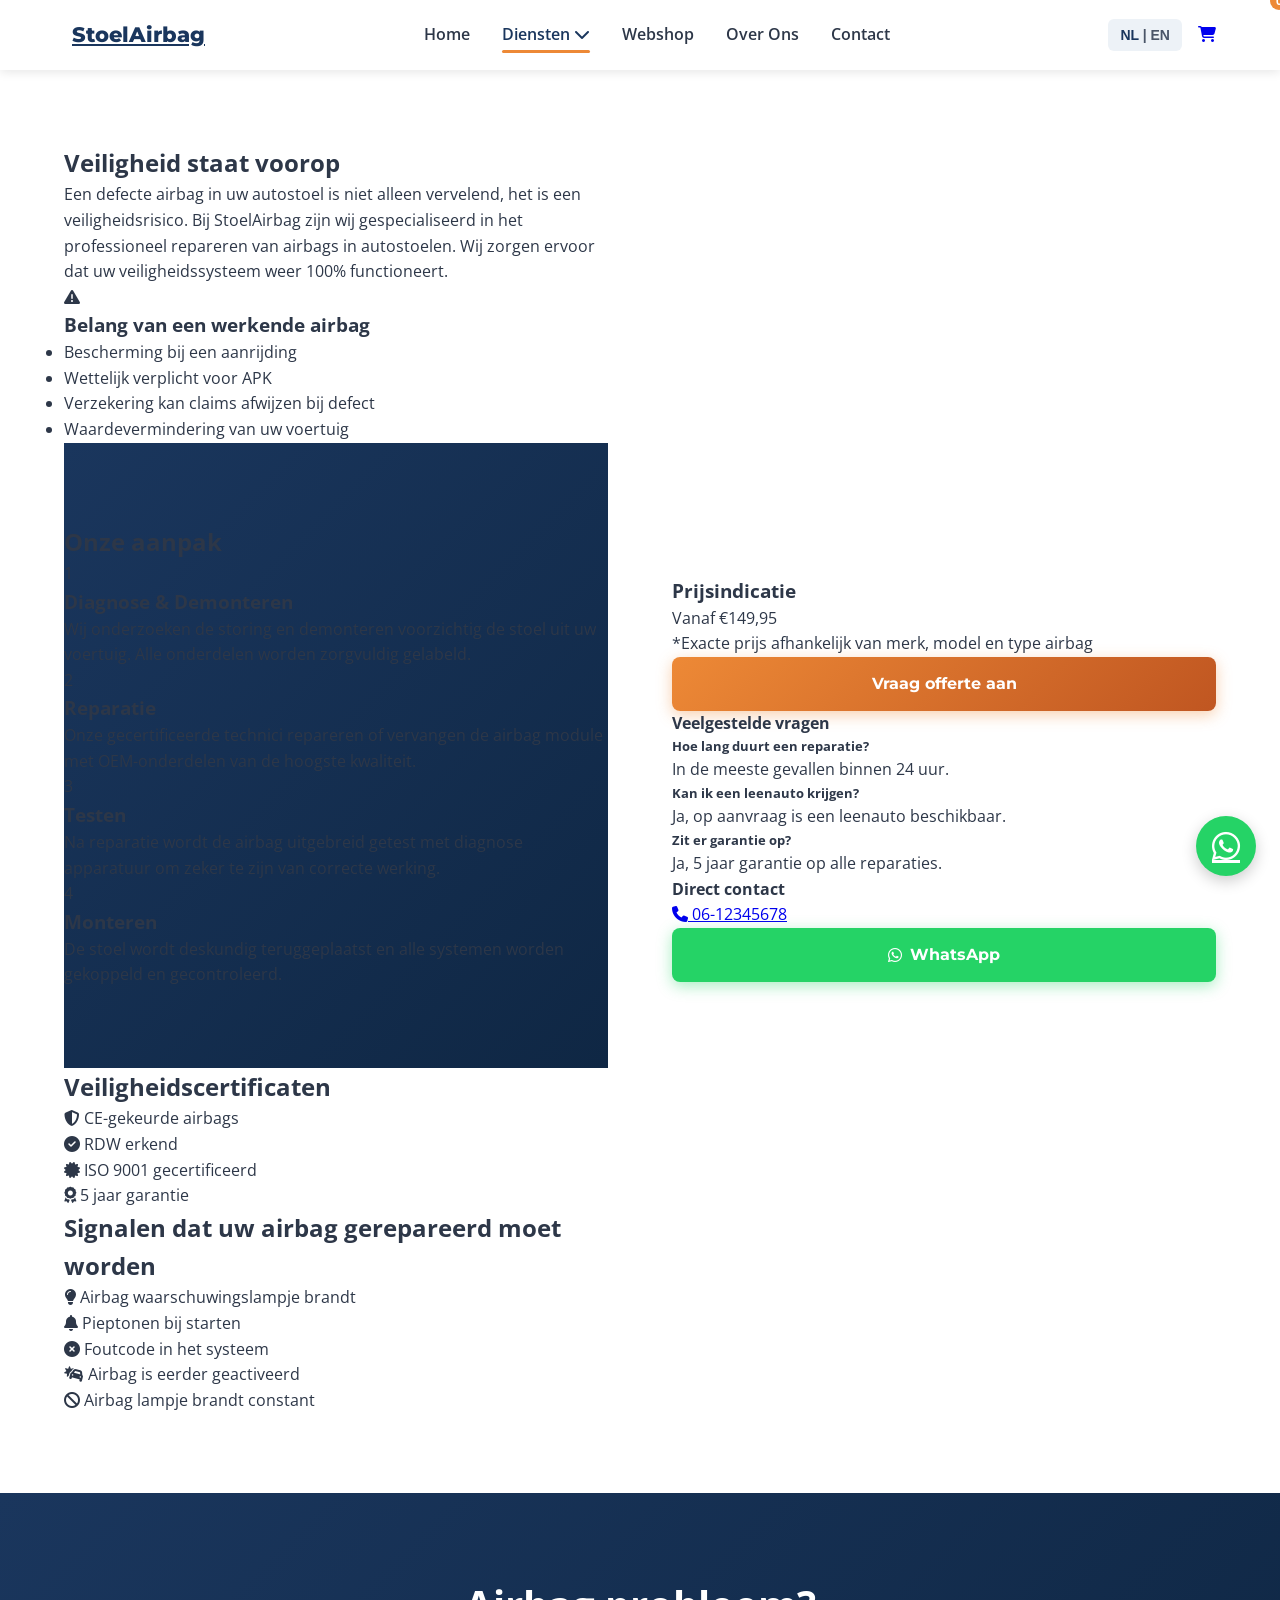
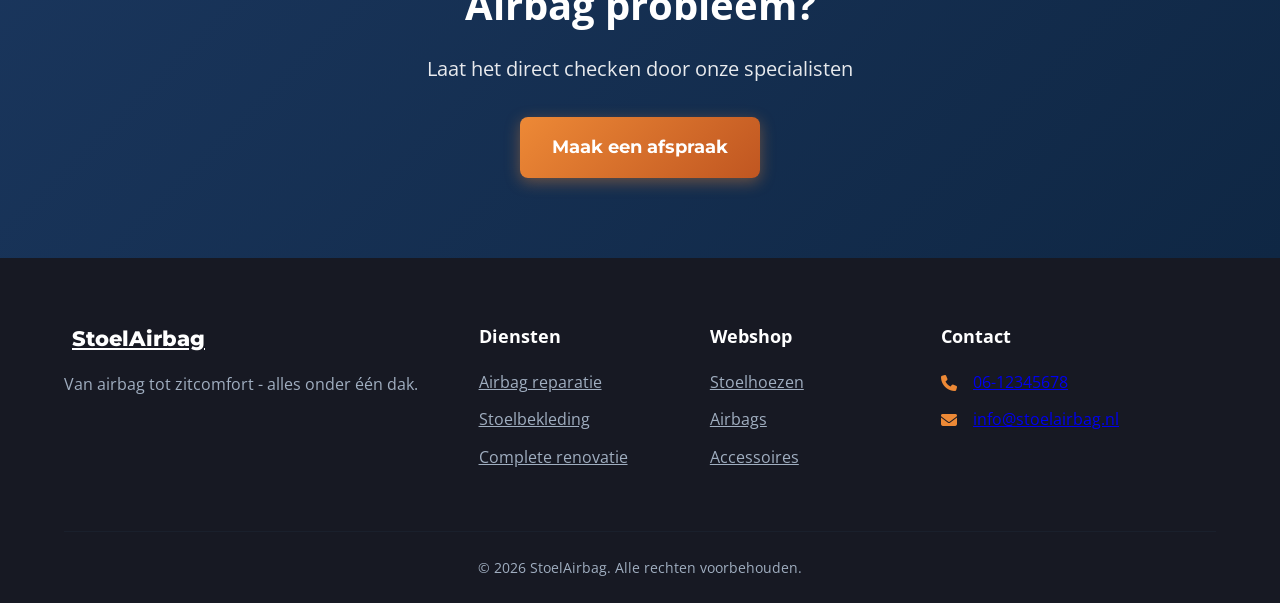
<file: pages/airbag-reparatie.html>
<!DOCTYPE html>
<html lang="nl">
<head>
    <meta charset="UTF-8">
    <meta name="viewport" content="width=device-width, initial-scale=1.0">
    <meta name="description" content="Professionele airbag reparatie voor autostoelen. Specialist in het demonteren, repareren en testen van airbags.">
    <title>Airbag Reparatie | StoelAirbag</title>
    <link rel="preconnect" href="https://fonts.googleapis.com">
    <link href="https://fonts.googleapis.com/css2?family=Montserrat:wght@400;600;700;800&family=Open+Sans:wght@400;500;600&display=swap" rel="stylesheet">
    <link rel="stylesheet" href="../css/style.css">
    <link rel="stylesheet" href="../css/pages.css">
    <link rel="stylesheet" href="https://cdnjs.cloudflare.com/ajax/libs/font-awesome/6.4.0/css/all.min.css">
</head>
<body>
    <!-- Header -->
    <header class="header">
        <div class="container">
            <nav class="nav">
                <a href="../index.html" class="logo">
                    <i class="fas fa-airbag logo-icon"></i>
                    <span>StoelAirbag</span>
                </a>
                <ul class="nav-menu">
                    <li><a href="../index.html">Home</a></li>
                    <li class="dropdown">
                        <a href="#" class="active">Diensten <i class="fas fa-chevron-down"></i></a>
                        <ul class="dropdown-menu">
                            <li><a href="airbag-reparatie.html" class="active">Airbag Reparatie</a></li>
                            <li><a href="stoelbekleding.html">Stoelbekleding</a></li>
                            <li><a href="complete-renovatie.html">Complete Renovatie</a></li>
                            <li><a href="ato-z-service.html">A-tot-Z Service</a></li>
                        </ul>
                    </li>
                    <li><a href="webshop.html">Webshop</a></li>
                    <li><a href="over-ons.html">Over Ons</a></li>
                    <li><a href="contact.html">Contact</a></li>
                </ul>
                <div class="nav-actions">
                    <button class="lang-toggle" id="langToggle">
                        <span class="lang-nl active">NL</span> | <span class="lang-en">EN</span>
                    </button>
                    <a href="webshop.html" class="cart-btn">
                        <i class="fas fa-shopping-cart"></i>
                        <span class="cart-count">0</span>
                    </a>
                    <button class="mobile-menu-btn" id="mobileMenuBtn">
                        <i class="fas fa-bars"></i>
                    </button>
                </div>
            </nav>
        </div>
    </header>

    <!-- Page Header -->
    <section class="page-header">
        <div class="container">
            <div class="page-header-content">
                <h1>Airbag Reparatie</h1>
                <nav class="breadcrumb">
                    <a href="../index.html">Home</a>
                    <i class="fas fa-chevron-right"></i>
                    <span>Airbag Reparatie</span>
                </nav>
            </div>
        </div>
    </section>

    <!-- Content Section -->
    <section class="content-section">
        <div class="container">
            <div class="content-grid">
                <div class="content-main">
                    <div class="service-intro">
                        <h2>Veiligheid staat voorop</h2>
                        <p>Een defecte airbag in uw autostoel is niet alleen vervelend, het is een veiligheidsrisico. Bij StoelAirbag zijn wij gespecialiseerd in het professioneel repareren van airbags in autostoelen. Wij zorgen ervoor dat uw veiligheidssysteem weer 100% functioneert.</p>
                    </div>

                    <div class="info-cards">
                        <div class="info-card warning">
                            <i class="fas fa-exclamation-triangle"></i>
                            <h3>Belang van een werkende airbag</h3>
                            <ul>
                                <li>Bescherming bij een aanrijding</li>
                                <li>Wettelijk verplicht voor APK</li>
                                <li>Verzekering kan claims afwijzen bij defect</li>
                                <li>Waardevermindering van uw voertuig</li>
                            </ul>
                        </div>
                    </div>

                    <div class="process-section">
                        <h2>Onze aanpak</h2>
                        <div class="process-steps">
                            <div class="process-step">
                                <div class="step-number">1</div>
                                <div class="step-content">
                                    <h3>Diagnose & Demonteren</h3>
                                    <p>Wij onderzoeken de storing en demonteren voorzichtig de stoel uit uw voertuig. Alle onderdelen worden zorgvuldig gelabeld.</p>
                                </div>
                            </div>
                            <div class="process-step">
                                <div class="step-number">2</div>
                                <div class="step-content">
                                    <h3>Reparatie</h3>
                                    <p>Onze gecertificeerde technici repareren of vervangen de airbag module met OEM-onderdelen van de hoogste kwaliteit.</p>
                                </div>
                            </div>
                            <div class="process-step">
                                <div class="step-number">3</div>
                                <div class="step-content">
                                    <h3>Testen</h3>
                                    <p>Na reparatie wordt de airbag uitgebreid getest met diagnose apparatuur om zeker te zijn van correcte werking.</p>
                                </div>
                            </div>
                            <div class="process-step">
                                <div class="step-number">4</div>
                                <div class="step-content">
                                    <h3>Monteren</h3>
                                    <p>De stoel wordt deskundig teruggeplaatst en alle systemen worden gekoppeld en gecontroleerd.</p>
                                </div>
                            </div>
                        </div>
                    </div>

                    <div class="certificates-section">
                        <h2>Veiligheidscertificaten</h2>
                        <div class="cert-grid">
                            <div class="cert-item">
                                <i class="fas fa-shield-alt"></i>
                                <span>CE-gekeurde airbags</span>
                            </div>
                            <div class="cert-item">
                                <i class="fas fa-check-circle"></i>
                                <span>RDW erkend</span>
                            </div>
                            <div class="cert-item">
                                <i class="fas fa-certificate"></i>
                                <span>ISO 9001 gecertificeerd</span>
                            </div>
                            <div class="cert-item">
                                <i class="fas fa-award"></i>
                                <span>5 jaar garantie</span>
                            </div>
                        </div>
                    </div>

                    <div class="warning-signs">
                        <h2>Signalen dat uw airbag gerepareerd moet worden</h2>
                        <div class="signs-grid">
                            <div class="sign-item">
                                <i class="fas fa-lightbulb"></i>
                                <span>Airbag waarschuwingslampje brandt</span>
                            </div>
                            <div class="sign-item">
                                <i class="fas fa-bell"></i>
                                <span> Pieptonen bij starten</span>
                            </div>
                            <div class="sign-item">
                                <i class="fas fa-times-circle"></i>
                                <span>Foutcode in het systeem</span>
                            </div>
                            <div class="sign-item">
                                <i class="fas fa-car-crash"></i>
                                <span>Airbag is eerder geactiveerd</span>
                            </div>
                            <div class="sign-item">
                                <i class="fas fa-ban"></i>
                                <span>Airbag lampje brandt constant</span>
                            </div>
                        </div>
                    </div>
                </div>

                <aside class="content-sidebar">
                    <div class="price-card">
                        <h3>Prijsindicatie</h3>
                        <div class="price-from">Vanaf <span class="price">€149,95</span></div>
                        <p class="price-note">*Exacte prijs afhankelijk van merk, model en type airbag</p>
                        <a href="contact.html" class="btn btn-primary btn-full">Vraag offerte aan</a>
                    </div>

                    <div class="sidebar-info">
                        <h4>Veelgestelde vragen</h4>
                        <div class="faq-item">
                            <h5>Hoe lang duurt een reparatie?</h5>
                            <p>In de meeste gevallen binnen 24 uur.</p>
                        </div>
                        <div class="faq-item">
                            <h5>Kan ik een leenauto krijgen?</h5>
                            <p>Ja, op aanvraag is een leenauto beschikbaar.</p>
                        </div>
                        <div class="faq-item">
                            <h5>Zit er garantie op?</h5>
                            <p>Ja, 5 jaar garantie op alle reparaties.</p>
                        </div>
                    </div>

                    <div class="contact-card">
                        <h4>Direct contact</h4>
                        <a href="tel:+31612345678" class="contact-phone">
                            <i class="fas fa-phone"></i> 06-12345678
                        </a>
                        <a href="https://wa.me/31612345678" class="btn btn-whatsapp btn-full">
                            <i class="fab fa-whatsapp"></i> WhatsApp
                        </a>
                    </div>
                </aside>
            </div>
        </div>
    </section>

    <!-- CTA Section -->
    <section class="cta-section">
        <div class="container">
            <div class="cta-content">
                <h2>Airbag probleem?</h2>
                <p>Laat het direct checken door onze specialisten</p>
                <div class="cta-buttons">
                    <a href="contact.html" class="btn btn-primary btn-large">Maak een afspraak</a>
                </div>
            </div>
        </div>
    </section>

    <!-- Footer -->
    <footer class="footer">
        <div class="container">
            <div class="footer-grid">
                <div class="footer-brand">
                    <a href="../index.html" class="logo">
                        <i class="fas fa-airbag logo-icon"></i>
                        <span>StoelAirbag</span>
                    </a>
                    <p>Van airbag tot zitcomfort - alles onder één dak.</p>
                </div>
                <div class="footer-links">
                    <h4>Diensten</h4>
                    <ul>
                        <li><a href="airbag-reparatie.html">Airbag reparatie</a></li>
                        <li><a href="stoelbekleding.html">Stoelbekleding</a></li>
                        <li><a href="complete-renovatie.html">Complete renovatie</a></li>
                    </ul>
                </div>
                <div class="footer-links">
                    <h4>Webshop</h4>
                    <ul>
                        <li><a href="webshop.html">Stoelhoezen</a></li>
                        <li><a href="webshop.html">Airbags</a></li>
                        <li><a href="webshop.html">Accessoires</a></li>
                    </ul>
                </div>
                <div class="footer-contact">
                    <h4>Contact</h4>
                    <ul>
                        <li><i class="fas fa-phone"></i> <a href="tel:+31612345678">06-12345678</a></li>
                        <li><i class="fas fa-envelope"></i> <a href="mailto:info@stoelairbag.nl">info@stoelairbag.nl</a></li>
                    </ul>
                </div>
            </div>
            <div class="footer-bottom">
                <p>&copy; 2026 StoelAirbag. Alle rechten voorbehouden.</p>
            </div>
        </div>
    </footer>

    <a href="https://wa.me/31612345678" class="whatsapp-float" target="_blank">
        <i class="fab fa-whatsapp"></i>
    </a>

    <script src="../js/main.js"></script>
</body>
</html>
</file>
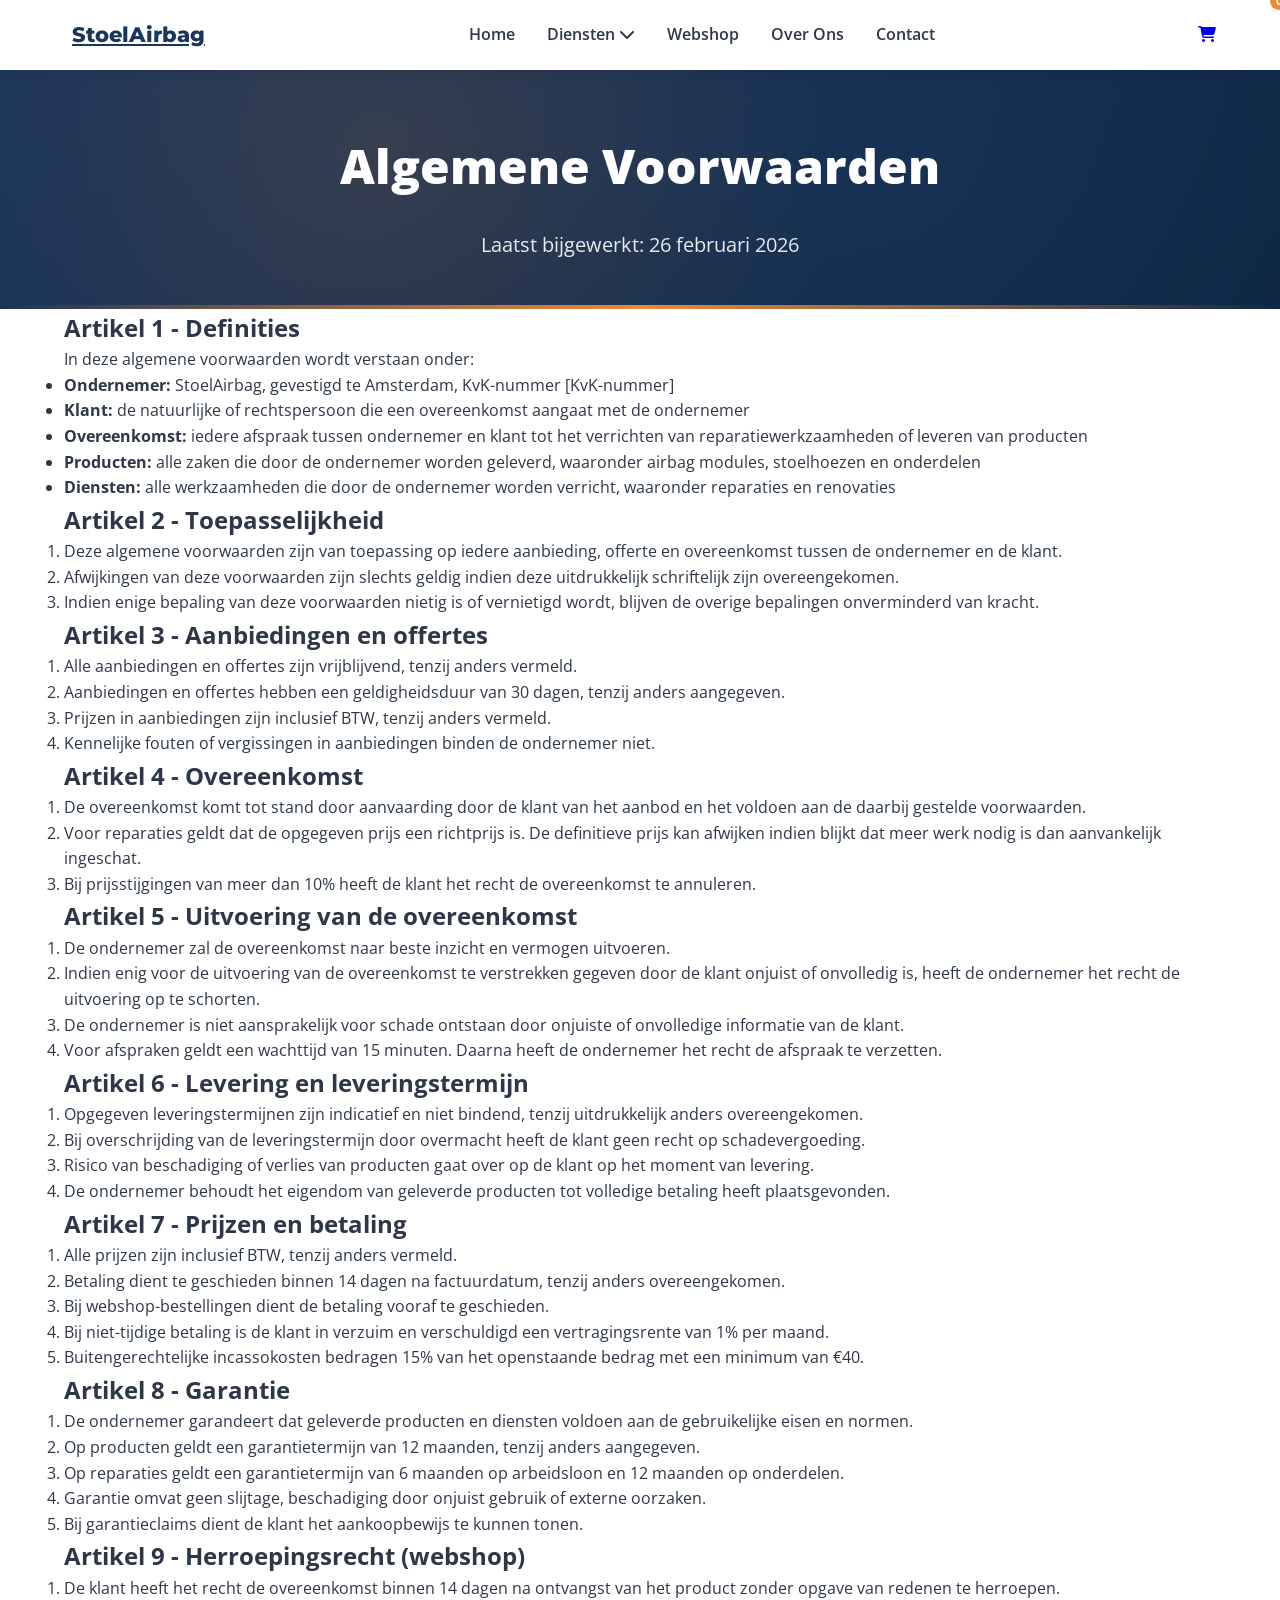
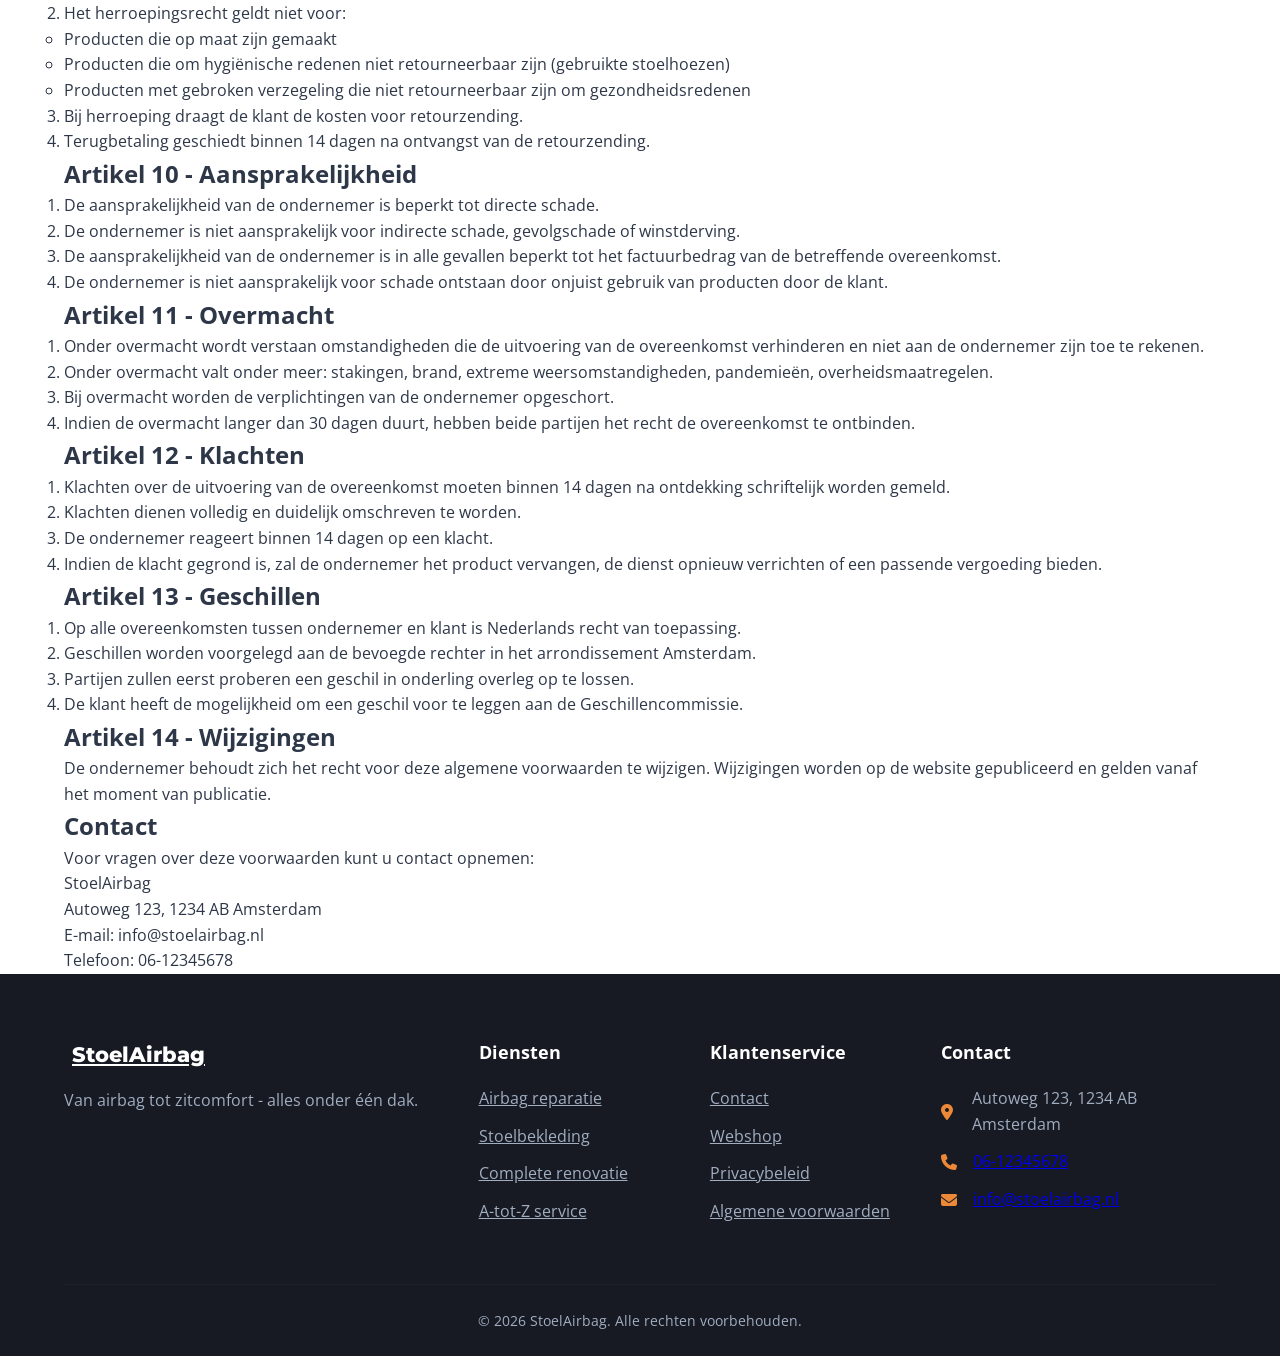
<file: pages/algemene-voorwaarden.html>
<!DOCTYPE html>
<html lang="nl">
<head>
    <meta charset="UTF-8">
    <meta name="viewport" content="width=device-width, initial-scale=1.0">
    <meta name="description" content="Algemene voorwaarden StoelAirbag - Lees onze voorwaarden voor diensten en producten.">
    <title>Algemene Voorwaarden | StoelAirbag</title>
    <link rel="preconnect" href="https://fonts.googleapis.com">
    <link rel="preconnect" href="https://fonts.gstatic.com" crossorigin>
    <link href="https://fonts.googleapis.com/css2?family=Montserrat:wght@400;600;700;800&family=Open+Sans:wght@400;500;600&display=swap" rel="stylesheet">
    <link rel="stylesheet" href="../css/style.css">
    <link rel="stylesheet" href="../css/pages.css">
    <link rel="stylesheet" href="https://cdnjs.cloudflare.com/ajax/libs/font-awesome/6.4.0/css/all.min.css">
</head>
<body>
    <!-- Header -->
    <header class="header">
        <div class="container">
            <nav class="nav">
                <a href="../index.html" class="logo">
                    <i class="fas fa-airbag logo-icon"></i>
                    <span>StoelAirbag</span>
                </a>
                <ul class="nav-menu">
                    <li><a href="../index.html">Home</a></li>
                    <li class="dropdown">
                        <a href="#">Diensten <i class="fas fa-chevron-down"></i></a>
                        <ul class="dropdown-menu">
                            <li><a href="airbag-reparatie.html">Airbag Reparatie</a></li>
                            <li><a href="stoelbekleding.html">Stoelbekleding</a></li>
                            <li><a href="complete-renovatie.html">Complete Renovatie</a></li>
                            <li><a href="ato-z-service.html">A-tot-Z Service</a></li>
                        </ul>
                    </li>
                    <li><a href="webshop.html">Webshop</a></li>
                    <li><a href="over-ons.html">Over Ons</a></li>
                    <li><a href="contact.html">Contact</a></li>
                </ul>
                <div class="nav-actions">
                    <a href="webshop.html" class="cart-btn">
                        <i class="fas fa-shopping-cart"></i>
                        <span class="cart-count" id="cartCount">0</span>
                    </a>
                    <button class="mobile-menu-btn" id="mobileMenuBtn">
                        <i class="fas fa-bars"></i>
                    </button>
                </div>
            </nav>
        </div>
    </header>

    <!-- Page Hero -->
    <section class="page-hero page-hero-small">
        <div class="container">
            <h1>Algemene Voorwaarden</h1>
            <p>Laatst bijgewerkt: 26 februari 2026</p>
        </div>
    </section>

    <!-- Legal Content -->
    <section class="legal-section">
        <div class="container">
            <div class="legal-content">
                <h2>Artikel 1 - Definities</h2>
                <p>In deze algemene voorwaarden wordt verstaan onder:</p>
                <ul>
                    <li><strong>Ondernemer:</strong> StoelAirbag, gevestigd te Amsterdam, KvK-nummer [KvK-nummer]</li>
                    <li><strong>Klant:</strong> de natuurlijke of rechtspersoon die een overeenkomst aangaat met de ondernemer</li>
                    <li><strong>Overeenkomst:</strong> iedere afspraak tussen ondernemer en klant tot het verrichten van reparatiewerkzaamheden of leveren van producten</li>
                    <li><strong>Producten:</strong> alle zaken die door de ondernemer worden geleverd, waaronder airbag modules, stoelhoezen en onderdelen</li>
                    <li><strong>Diensten:</strong> alle werkzaamheden die door de ondernemer worden verricht, waaronder reparaties en renovaties</li>
                </ul>

                <h2>Artikel 2 - Toepasselijkheid</h2>
                <ol>
                    <li>Deze algemene voorwaarden zijn van toepassing op iedere aanbieding, offerte en overeenkomst tussen de ondernemer en de klant.</li>
                    <li>Afwijkingen van deze voorwaarden zijn slechts geldig indien deze uitdrukkelijk schriftelijk zijn overeengekomen.</li>
                    <li>Indien enige bepaling van deze voorwaarden nietig is of vernietigd wordt, blijven de overige bepalingen onverminderd van kracht.</li>
                </ol>

                <h2>Artikel 3 - Aanbiedingen en offertes</h2>
                <ol>
                    <li>Alle aanbiedingen en offertes zijn vrijblijvend, tenzij anders vermeld.</li>
                    <li>Aanbiedingen en offertes hebben een geldigheidsduur van 30 dagen, tenzij anders aangegeven.</li>
                    <li>Prijzen in aanbiedingen zijn inclusief BTW, tenzij anders vermeld.</li>
                    <li>Kennelijke fouten of vergissingen in aanbiedingen binden de ondernemer niet.</li>
                </ol>

                <h2>Artikel 4 - Overeenkomst</h2>
                <ol>
                    <li>De overeenkomst komt tot stand door aanvaarding door de klant van het aanbod en het voldoen aan de daarbij gestelde voorwaarden.</li>
                    <li>Voor reparaties geldt dat de opgegeven prijs een richtprijs is. De definitieve prijs kan afwijken indien blijkt dat meer werk nodig is dan aanvankelijk ingeschat.</li>
                    <li>Bij prijsstijgingen van meer dan 10% heeft de klant het recht de overeenkomst te annuleren.</li>
                </ol>

                <h2>Artikel 5 - Uitvoering van de overeenkomst</h2>
                <ol>
                    <li>De ondernemer zal de overeenkomst naar beste inzicht en vermogen uitvoeren.</li>
                    <li>Indien enig voor de uitvoering van de overeenkomst te verstrekken gegeven door de klant onjuist of onvolledig is, heeft de ondernemer het recht de uitvoering op te schorten.</li>
                    <li>De ondernemer is niet aansprakelijk voor schade ontstaan door onjuiste of onvolledige informatie van de klant.</li>
                    <li>Voor afspraken geldt een wachttijd van 15 minuten. Daarna heeft de ondernemer het recht de afspraak te verzetten.</li>
                </ol>

                <h2>Artikel 6 - Levering en leveringstermijn</h2>
                <ol>
                    <li>Opgegeven leveringstermijnen zijn indicatief en niet bindend, tenzij uitdrukkelijk anders overeengekomen.</li>
                    <li>Bij overschrijding van de leveringstermijn door overmacht heeft de klant geen recht op schadevergoeding.</li>
                    <li>Risico van beschadiging of verlies van producten gaat over op de klant op het moment van levering.</li>
                    <li>De ondernemer behoudt het eigendom van geleverde producten tot volledige betaling heeft plaatsgevonden.</li>
                </ol>

                <h2>Artikel 7 - Prijzen en betaling</h2>
                <ol>
                    <li>Alle prijzen zijn inclusief BTW, tenzij anders vermeld.</li>
                    <li>Betaling dient te geschieden binnen 14 dagen na factuurdatum, tenzij anders overeengekomen.</li>
                    <li>Bij webshop-bestellingen dient de betaling vooraf te geschieden.</li>
                    <li>Bij niet-tijdige betaling is de klant in verzuim en verschuldigd een vertragingsrente van 1% per maand.</li>
                    <li>Buitengerechtelijke incassokosten bedragen 15% van het openstaande bedrag met een minimum van €40.</li>
                </ol>

                <h2>Artikel 8 - Garantie</h2>
                <ol>
                    <li>De ondernemer garandeert dat geleverde producten en diensten voldoen aan de gebruikelijke eisen en normen.</li>
                    <li>Op producten geldt een garantietermijn van 12 maanden, tenzij anders aangegeven.</li>
                    <li>Op reparaties geldt een garantietermijn van 6 maanden op arbeidsloon en 12 maanden op onderdelen.</li>
                    <li>Garantie omvat geen slijtage, beschadiging door onjuist gebruik of externe oorzaken.</li>
                    <li>Bij garantieclaims dient de klant het aankoopbewijs te kunnen tonen.</li>
                </ol>

                <h2>Artikel 9 - Herroepingsrecht (webshop)</h2>
                <ol>
                    <li>De klant heeft het recht de overeenkomst binnen 14 dagen na ontvangst van het product zonder opgave van redenen te herroepen.</li>
                    <li>Het herroepingsrecht geldt niet voor:
                        <ul>
                            <li>Producten die op maat zijn gemaakt</li>
                            <li>Producten die om hygiënische redenen niet retourneerbaar zijn (gebruikte stoelhoezen)</li>
                            <li>Producten met gebroken verzegeling die niet retourneerbaar zijn om gezondheidsredenen</li>
                        </ul>
                    </li>
                    <li>Bij herroeping draagt de klant de kosten voor retourzending.</li>
                    <li>Terugbetaling geschiedt binnen 14 dagen na ontvangst van de retourzending.</li>
                </ol>

                <h2>Artikel 10 - Aansprakelijkheid</h2>
                <ol>
                    <li>De aansprakelijkheid van de ondernemer is beperkt tot directe schade.</li>
                    <li>De ondernemer is niet aansprakelijk voor indirecte schade, gevolgschade of winstderving.</li>
                    <li>De aansprakelijkheid van de ondernemer is in alle gevallen beperkt tot het factuurbedrag van de betreffende overeenkomst.</li>
                    <li>De ondernemer is niet aansprakelijk voor schade ontstaan door onjuist gebruik van producten door de klant.</li>
                </ol>

                <h2>Artikel 11 - Overmacht</h2>
                <ol>
                    <li>Onder overmacht wordt verstaan omstandigheden die de uitvoering van de overeenkomst verhinderen en niet aan de ondernemer zijn toe te rekenen.</li>
                    <li>Onder overmacht valt onder meer: stakingen, brand, extreme weersomstandigheden, pandemieën, overheidsmaatregelen.</li>
                    <li>Bij overmacht worden de verplichtingen van de ondernemer opgeschort.</li>
                    <li>Indien de overmacht langer dan 30 dagen duurt, hebben beide partijen het recht de overeenkomst te ontbinden.</li>
                </ol>

                <h2>Artikel 12 - Klachten</h2>
                <ol>
                    <li>Klachten over de uitvoering van de overeenkomst moeten binnen 14 dagen na ontdekking schriftelijk worden gemeld.</li>
                    <li>Klachten dienen volledig en duidelijk omschreven te worden.</li>
                    <li>De ondernemer reageert binnen 14 dagen op een klacht.</li>
                    <li>Indien de klacht gegrond is, zal de ondernemer het product vervangen, de dienst opnieuw verrichten of een passende vergoeding bieden.</li>
                </ol>

                <h2>Artikel 13 - Geschillen</h2>
                <ol>
                    <li>Op alle overeenkomsten tussen ondernemer en klant is Nederlands recht van toepassing.</li>
                    <li>Geschillen worden voorgelegd aan de bevoegde rechter in het arrondissement Amsterdam.</li>
                    <li>Partijen zullen eerst proberen een geschil in onderling overleg op te lossen.</li>
                    <li>De klant heeft de mogelijkheid om een geschil voor te leggen aan de Geschillencommissie.</li>
                </ol>

                <h2>Artikel 14 - Wijzigingen</h2>
                <p>De ondernemer behoudt zich het recht voor deze algemene voorwaarden te wijzigen. Wijzigingen worden op de website gepubliceerd en gelden vanaf het moment van publicatie.</p>

                <h2>Contact</h2>
                <p>Voor vragen over deze voorwaarden kunt u contact opnemen:<br>
                StoelAirbag<br>
                Autoweg 123, 1234 AB Amsterdam<br>
                E-mail: info@stoelairbag.nl<br>
                Telefoon: 06-12345678</p>
            </div>
        </div>
    </section>

    <!-- Footer -->
    <footer class="footer">
        <div class="container">
            <div class="footer-grid">
                <div class="footer-brand">
                    <a href="../index.html" class="logo">
                        <i class="fas fa-airbag logo-icon"></i>
                        <span>StoelAirbag</span>
                    </a>
                    <p>Van airbag tot zitcomfort - alles onder één dak.</p>
                </div>
                <div class="footer-links">
                    <h4>Diensten</h4>
                    <ul>
                        <li><a href="airbag-reparatie.html">Airbag reparatie</a></li>
                        <li><a href="stoelbekleding.html">Stoelbekleding</a></li>
                        <li><a href="complete-renovatie.html">Complete renovatie</a></li>
                        <li><a href="ato-z-service.html">A-tot-Z service</a></li>
                    </ul>
                </div>
                <div class="footer-links">
                    <h4>Klantenservice</h4>
                    <ul>
                        <li><a href="contact.html">Contact</a></li>
                        <li><a href="webshop.html">Webshop</a></li>
                        <li><a href="privacy.html">Privacybeleid</a></li>
                        <li><a href="algemene-voorwaarden.html">Algemene voorwaarden</a></li>
                    </ul>
                </div>
                <div class="footer-contact">
                    <h4>Contact</h4>
                    <ul>
                        <li><i class="fas fa-map-marker-alt"></i> Autoweg 123, 1234 AB Amsterdam</li>
                        <li><i class="fas fa-phone"></i> <a href="tel:+31612345678">06-12345678</a></li>
                        <li><i class="fas fa-envelope"></i> <a href="mailto:info@stoelairbag.nl">info@stoelairbag.nl</a></li>
                    </ul>
                </div>
            </div>
            <div class="footer-bottom">
                <p>&copy; 2026 StoelAirbag. Alle rechten voorbehouden.</p>
            </div>
        </div>
    </footer>

    <script src="../js/main.js"></script>
</body>
</html>
</file>
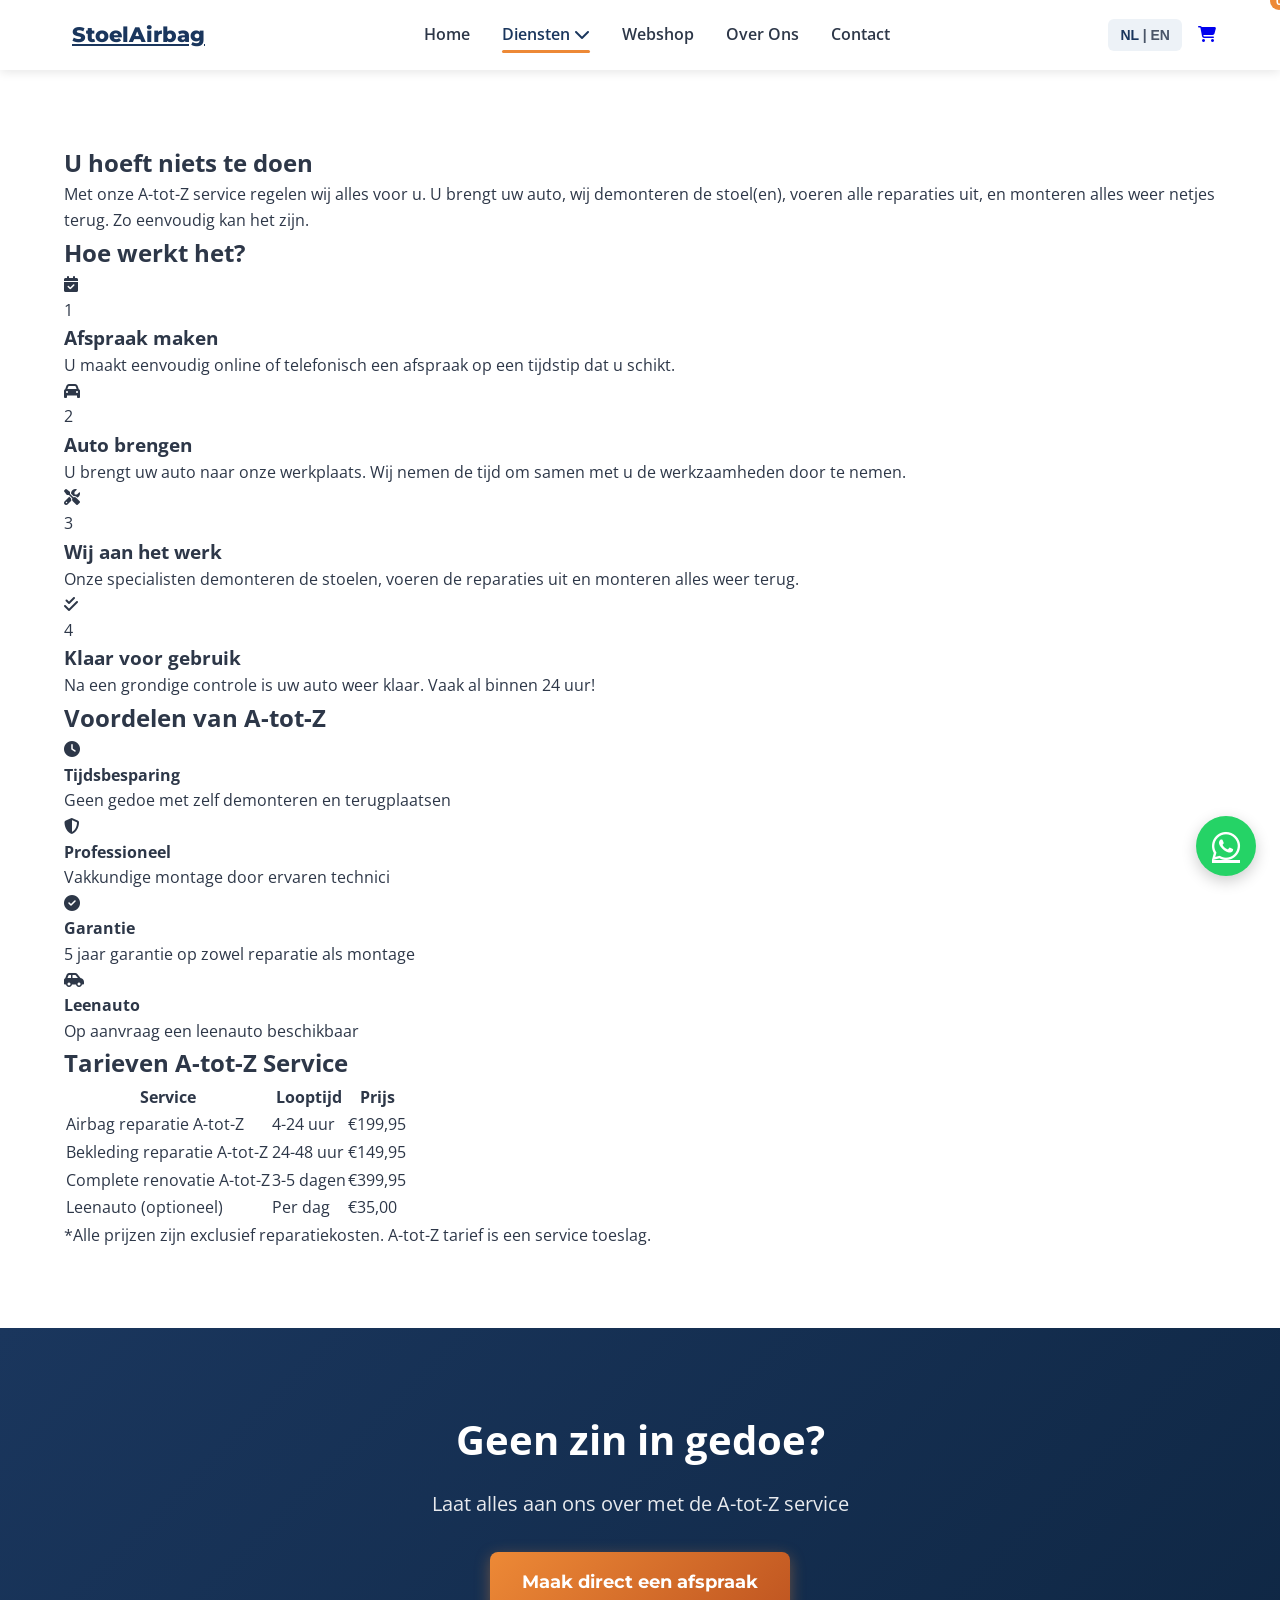
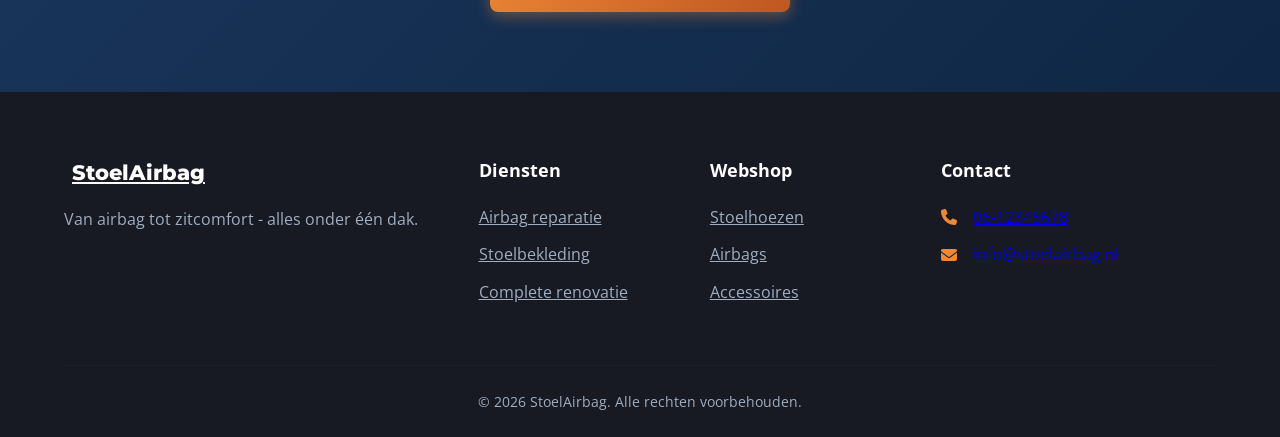
<file: pages/ato-z-service.html>
<!DOCTYPE html>
<html lang="nl">
<head>
    <meta charset="UTF-8">
    <meta name="viewport" content="width=device-width, initial-scale=1.0">
    <meta name="description" content="A-tot-Z service: breng uw auto, wij regelen de rest. Demonteren, repareren en monteren in één service.">
    <title>A-tot-Z Service | StoelAirbag</title>
    <link rel="preconnect" href="https://fonts.googleapis.com">
    <link href="https://fonts.googleapis.com/css2?family=Montserrat:wght@400;600;700;800&family=Open+Sans:wght@400;500;600&display=swap" rel="stylesheet">
    <link rel="stylesheet" href="../css/style.css">
    <link rel="stylesheet" href="../css/pages.css">
    <link rel="stylesheet" href="https://cdnjs.cloudflare.com/ajax/libs/font-awesome/6.4.0/css/all.min.css">
</head>
<body>
    <!-- Header -->
    <header class="header">
        <div class="container">
            <nav class="nav">
                <a href="../index.html" class="logo">
                    <i class="fas fa-airbag logo-icon"></i>
                    <span>StoelAirbag</span>
                </a>
                <ul class="nav-menu">
                    <li><a href="../index.html">Home</a></li>
                    <li class="dropdown">
                        <a href="#" class="active">Diensten <i class="fas fa-chevron-down"></i></a>
                        <ul class="dropdown-menu">
                            <li><a href="airbag-reparatie.html">Airbag Reparatie</a></li>
                            <li><a href="stoelbekleding.html">Stoelbekleding</a></li>
                            <li><a href="complete-renovatie.html">Complete Renovatie</a></li>
                            <li><a href="ato-z-service.html" class="active">A-tot-Z Service</a></li>
                        </ul>
                    </li>
                    <li><a href="webshop.html">Webshop</a></li>
                    <li><a href="over-ons.html">Over Ons</a></li>
                    <li><a href="contact.html">Contact</a></li>
                </ul>
                <div class="nav-actions">
                    <button class="lang-toggle" id="langToggle">
                        <span class="lang-nl active">NL</span> | <span class="lang-en">EN</span>
                    </button>
                    <a href="webshop.html" class="cart-btn">
                        <i class="fas fa-shopping-cart"></i>
                        <span class="cart-count">0</span>
                    </a>
                    <button class="mobile-menu-btn" id="mobileMenuBtn">
                        <i class="fas fa-bars"></i>
                    </button>
                </div>
            </nav>
        </div>
    </header>

    <!-- Page Header -->
    <section class="page-header">
        <div class="container">
            <div class="page-header-content">
                <h1>A-tot-Z Service</h1>
                <nav class="breadcrumb">
                    <a href="../index.html">Home</a>
                    <i class="fas fa-chevron-right"></i>
                    <span>A-tot-Z Service</span>
                </nav>
            </div>
        </div>
    </section>

    <!-- Content Section -->
    <section class="content-section">
        <div class="container">
            <div class="hero-service">
                <h2>U hoeft niets te doen</h2>
                <p class="lead">Met onze A-tot-Z service regelen wij alles voor u. U brengt uw auto, wij demonteren de stoel(en), voeren alle reparaties uit, en monteren alles weer netjes terug. Zo eenvoudig kan het zijn.</p>
            </div>

            <div class="how-it-works">
                <h2>Hoe werkt het?</h2>
                <div class="steps-timeline">
                    <div class="step-item">
                        <div class="step-icon">
                            <i class="fas fa-calendar-check"></i>
                        </div>
                        <div class="step-content">
                            <span class="step-num">1</span>
                            <h3>Afspraak maken</h3>
                            <p>U maakt eenvoudig online of telefonisch een afspraak op een tijdstip dat u schikt.</p>
                        </div>
                    </div>
                    <div class="step-item">
                        <div class="step-icon">
                            <i class="fas fa-car"></i>
                        </div>
                        <div class="step-content">
                            <span class="step-num">2</span>
                            <h3>Auto brengen</h3>
                            <p>U brengt uw auto naar onze werkplaats. Wij nemen de tijd om samen met u de werkzaamheden door te nemen.</p>
                        </div>
                    </div>
                    <div class="step-item">
                        <div class="step-icon">
                            <i class="fas fa-tools"></i>
                        </div>
                        <div class="step-content">
                            <span class="step-num">3</span>
                            <h3>Wij aan het werk</h3>
                            <p>Onze specialisten demonteren de stoelen, voeren de reparaties uit en monteren alles weer terug.</p>
                        </div>
                    </div>
                    <div class="step-item">
                        <div class="step-icon">
                            <i class="fas fa-check-double"></i>
                        </div>
                        <div class="step-content">
                            <span class="step-num">4</span>
                            <h3>Klaar voor gebruik</h3>
                            <p>Na een grondige controle is uw auto weer klaar. Vaak al binnen 24 uur!</p>
                        </div>
                    </div>
                </div>
            </div>

            <div class="service-benefits">
                <h2>Voordelen van A-tot-Z</h2>
                <div class="benefits-grid">
                    <div class="benefit-card">
                        <i class="fas fa-clock"></i>
                        <h4>Tijdsbesparing</h4>
                        <p>Geen gedoe met zelf demonteren en terugplaatsen</p>
                    </div>
                    <div class="benefit-card">
                        <i class="fas fa-shield-alt"></i>
                        <h4>Professioneel</h4>
                        <p>Vakkundige montage door ervaren technici</p>
                    </div>
                    <div class="benefit-card">
                        <i class="fas fa-check-circle"></i>
                        <h4>Garantie</h4>
                        <p>5 jaar garantie op zowel reparatie als montage</p>
                    </div>
                    <div class="benefit-card">
                        <i class="fas fa-car-side"></i>
                        <h4>Leenauto</h4>
                        <p>Op aanvraag een leenauto beschikbaar</p>
                    </div>
                </div>
            </div>

            <div class="pricing-table">
                <h2>Tarieven A-tot-Z Service</h2>
                <table class="price-table">
                    <thead>
                        <tr>
                            <th>Service</th>
                            <th>Looptijd</th>
                            <th>Prijs</th>
                        </tr>
                    </thead>
                    <tbody>
                        <tr>
                            <td>Airbag reparatie A-tot-Z</td>
                            <td>4-24 uur</td>
                            <td>€199,95</td>
                        </tr>
                        <tr>
                            <td>Bekleding reparatie A-tot-Z</td>
                            <td>24-48 uur</td>
                            <td>€149,95</td>
                        </tr>
                        <tr>
                            <td>Complete renovatie A-tot-Z</td>
                            <td>3-5 dagen</td>
                            <td>€399,95</td>
                        </tr>
                        <tr>
                            <td>Leenauto (optioneel)</td>
                            <td>Per dag</td>
                            <td>€35,00</td>
                        </tr>
                    </tbody>
                </table>
                <p class="price-note">*Alle prijzen zijn exclusief reparatiekosten. A-tot-Z tarief is een service toeslag.</p>
            </div>
        </div>
    </section>

    <!-- CTA Section -->
    <section class="cta-section">
        <div class="container">
            <div class="cta-content">
                <h2>Geen zin in gedoe?</h2>
                <p>Laat alles aan ons over met de A-tot-Z service</p>
                <div class="cta-buttons">
                    <a href="contact.html" class="btn btn-primary btn-large">Maak direct een afspraak</a>
                </div>
            </div>
        </div>
    </section>

    <!-- Footer -->
    <footer class="footer">
        <div class="container">
            <div class="footer-grid">
                <div class="footer-brand">
                    <a href="../index.html" class="logo">
                        <i class="fas fa-airbag logo-icon"></i>
                        <span>StoelAirbag</span>
                    </a>
                    <p>Van airbag tot zitcomfort - alles onder één dak.</p>
                </div>
                <div class="footer-links">
                    <h4>Diensten</h4>
                    <ul>
                        <li><a href="airbag-reparatie.html">Airbag reparatie</a></li>
                        <li><a href="stoelbekleding.html">Stoelbekleding</a></li>
                        <li><a href="complete-renovatie.html">Complete renovatie</a></li>
                    </ul>
                </div>
                <div class="footer-links">
                    <h4>Webshop</h4>
                    <ul>
                        <li><a href="webshop.html">Stoelhoezen</a></li>
                        <li><a href="webshop.html">Airbags</a></li>
                        <li><a href="webshop.html">Accessoires</a></li>
                    </ul>
                </div>
                <div class="footer-contact">
                    <h4>Contact</h4>
                    <ul>
                        <li><i class="fas fa-phone"></i> <a href="tel:+31612345678">06-12345678</a></li>
                        <li><i class="fas fa-envelope"></i> <a href="mailto:info@stoelairbag.nl">info@stoelairbag.nl</a></li>
                    </ul>
                </div>
            </div>
            <div class="footer-bottom">
                <p>&copy; 2026 StoelAirbag. Alle rechten voorbehouden.</p>
            </div>
        </div>
    </footer>

    <a href="https://wa.me/31612345678" class="whatsapp-float" target="_blank">
        <i class="fab fa-whatsapp"></i>
    </a>

    <script src="../js/main.js"></script>
</body>
</html>
</file>
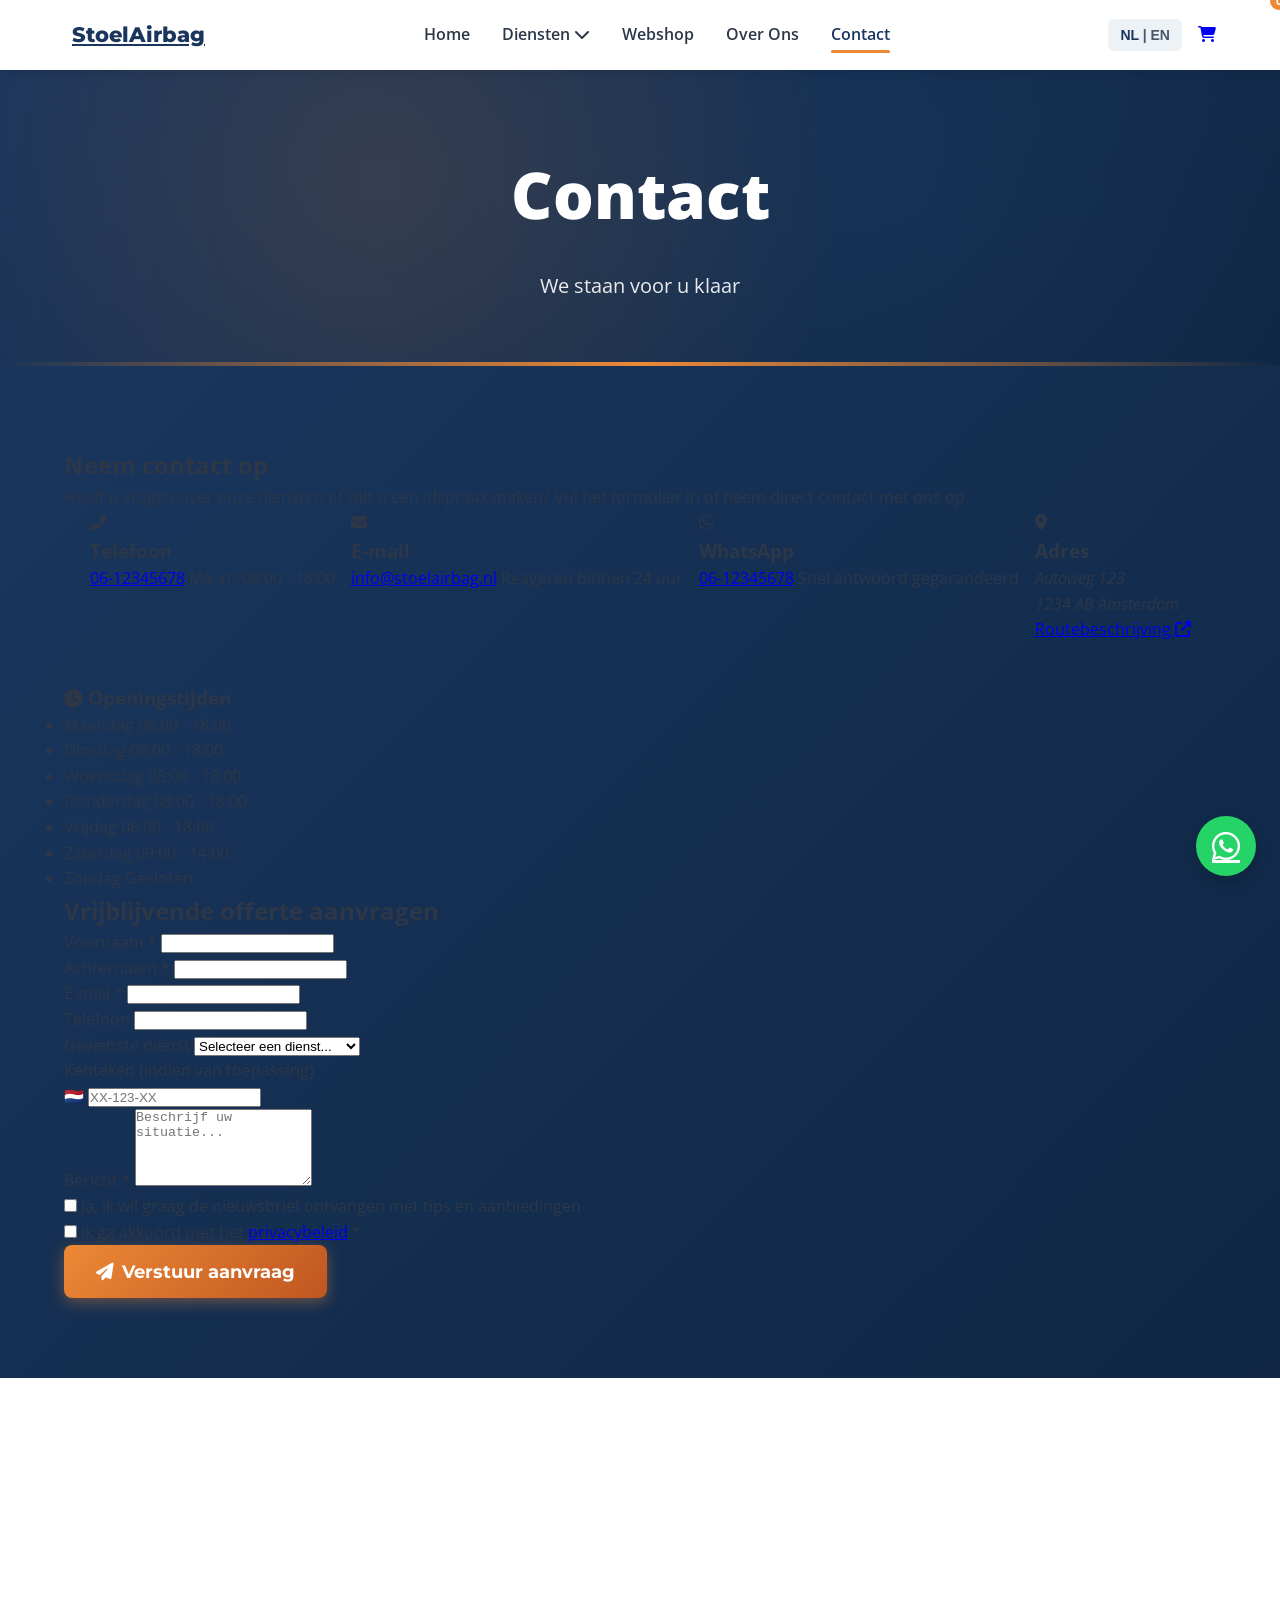
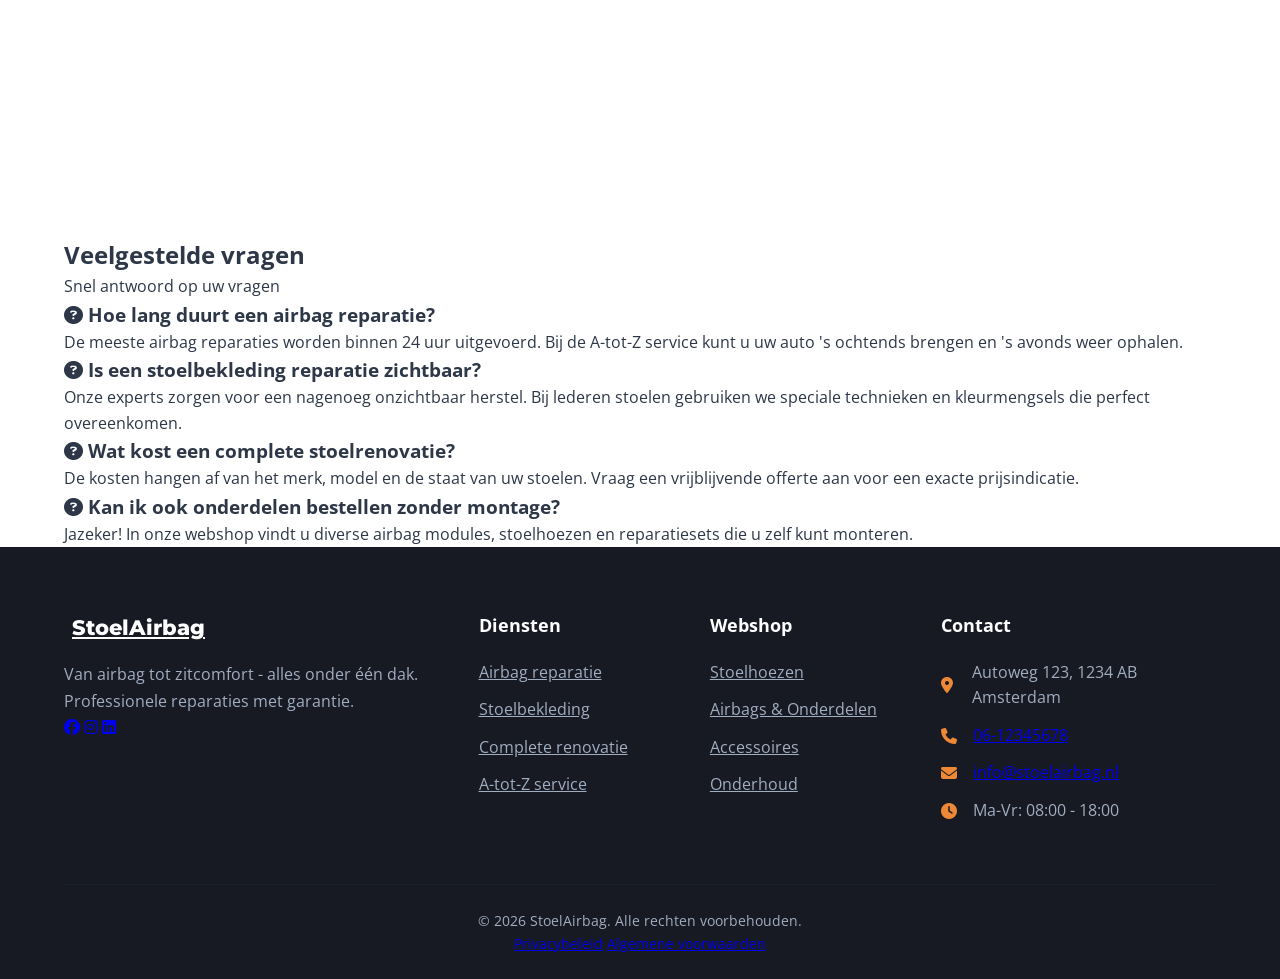
<file: pages/contact.html>
<!DOCTYPE html>
<html lang="nl">
<head>
    <meta charset="UTF-8">
    <meta name="viewport" content="width=device-width, initial-scale=1.0">
    <meta name="description" content="Neem contact op met StoelAirbag voor een gratis offerte of vragen over airbag reparatie en stoelbekleding.">
    <title>Contact | StoelAirbag - Neem Contact Op</title>
    <link rel="preconnect" href="https://fonts.googleapis.com">
    <link rel="preconnect" href="https://fonts.gstatic.com" crossorigin>
    <link href="https://fonts.googleapis.com/css2?family=Montserrat:wght@400;600;700;800&family=Open+Sans:wght@400;500;600&display=swap" rel="stylesheet">
    <link rel="stylesheet" href="../css/style.css">
    <link rel="stylesheet" href="../css/pages.css">
    <link rel="stylesheet" href="https://cdnjs.cloudflare.com/ajax/libs/font-awesome/6.4.0/css/all.min.css">
</head>
<body>
    <!-- Header -->
    <header class="header">
        <div class="container">
            <nav class="nav">
                <a href="../index.html" class="logo">
                    <i class="fas fa-airbag logo-icon"></i>
                    <span>StoelAirbag</span>
                </a>
                <ul class="nav-menu">
                    <li><a href="../index.html">Home</a></li>
                    <li class="dropdown">
                        <a href="#">Diensten <i class="fas fa-chevron-down"></i></a>
                        <ul class="dropdown-menu">
                            <li><a href="airbag-reparatie.html">Airbag Reparatie</a></li>
                            <li><a href="stoelbekleding.html">Stoelbekleding</a></li>
                            <li><a href="complete-renovatie.html">Complete Renovatie</a></li>
                            <li><a href="ato-z-service.html">A-tot-Z Service</a></li>
                        </ul>
                    </li>
                    <li><a href="webshop.html">Webshop</a></li>
                    <li><a href="over-ons.html">Over Ons</a></li>
                    <li><a href="contact.html" class="active">Contact</a></li>
                </ul>
                <div class="nav-actions">
                    <button class="lang-toggle" id="langToggle">
                        <span class="lang-nl active">NL</span> | <span class="lang-en">EN</span>
                    </button>
                    <a href="webshop.html" class="cart-btn">
                        <i class="fas fa-shopping-cart"></i>
                        <span class="cart-count" id="cartCount">0</span>
                    </a>
                    <button class="mobile-menu-btn" id="mobileMenuBtn">
                        <i class="fas fa-bars"></i>
                    </button>
                </div>
            </nav>
        </div>
    </header>

    <!-- Page Hero -->
    <section class="page-hero">
        <div class="container">
            <h1>Contact</h1>
            <p>We staan voor u klaar</p>
        </div>
    </section>

    <!-- Contact Section -->
    <section class="contact-section">
        <div class="container">
            <div class="contact-layout">
                <!-- Contact Info -->
                <div class="contact-info-block">
                    <h2>Neem contact op</h2>
                    <p class="contact-intro">Heeft u vragen over onze diensten of wilt u een afspraak maken? Vul het formulier in of neem direct contact met ons op.</p>
                    
                    <div class="contact-methods">
                        <div class="contact-method">
                            <div class="contact-icon">
                                <i class="fas fa-phone-alt"></i>
                            </div>
                            <div class="contact-details">
                                <h3>Telefoon</h3>
                                <a href="tel:+31612345678">06-12345678</a>
                                <span>Ma-Vr: 08:00 - 18:00</span>
                            </div>
                        </div>
                        
                        <div class="contact-method">
                            <div class="contact-icon">
                                <i class="fas fa-envelope"></i>
                            </div>
                            <div class="contact-details">
                                <h3>E-mail</h3>
                                <a href="mailto:info@stoelairbag.nl">info@stoelairbag.nl</a>
                                <span>Reageren binnen 24 uur</span>
                            </div>
                        </div>
                        
                        <div class="contact-method">
                            <div class="contact-icon">
                                <i class="fab fa-whatsapp"></i>
                            </div>
                            <div class="contact-details">
                                <h3>WhatsApp</h3>
                                <a href="https://wa.me/31612345678">06-12345678</a>
                                <span>Snel antwoord gegarandeerd</span>
                            </div>
                        </div>
                        
                        <div class="contact-method">
                            <div class="contact-icon">
                                <i class="fas fa-map-marker-alt"></i>
                            </div>
                            <div class="contact-details">
                                <h3>Adres</h3>
                                <address>
                                    Autoweg 123<br>
                                    1234 AB Amsterdam
                                </address>
                                <a href="#map" class="directions-link">Routebeschrijving <i class="fas fa-external-link-alt"></i></a>
                            </div>
                        </div>
                    </div>

                    <div class="opening-hours">
                        <h3><i class="fas fa-clock"></i> Openingstijden</h3>
                        <ul>
                            <li><span>Maandag</span> <span>08:00 - 18:00</span></li>
                            <li><span>Dinsdag</span> <span>08:00 - 18:00</span></li>
                            <li><span>Woensdag</span> <span>08:00 - 18:00</span></li>
                            <li><span>Donderdag</span> <span>08:00 - 18:00</span></li>
                            <li><span>Vrijdag</span> <span>08:00 - 18:00</span></li>
                            <li><span>Zaterdag</span> <span>09:00 - 14:00</span></li>
                            <li><span>Zondag</span> <span>Gesloten</span></li>
                        </ul>
                    </div>
                </div>

                <!-- Contact Form -->
                <div class="contact-form-block">
                    <h2>Vrijblijvende offerte aanvragen</h2>
                    <form class="contact-form" id="contactForm">
                        <div class="form-row">
                            <div class="form-group">
                                <label for="firstName">Voornaam *</label>
                                <input type="text" id="firstName" name="firstName" required>
                            </div>
                            <div class="form-group">
                                <label for="lastName">Achternaam *</label>
                                <input type="text" id="lastName" name="lastName" required>
                            </div>
                        </div>
                        
                        <div class="form-row">
                            <div class="form-group">
                                <label for="email">E-mail *</label>
                                <input type="email" id="email" name="email" required>
                            </div>
                            <div class="form-group">
                                <label for="phone">Telefoon</label>
                                <input type="tel" id="phone" name="phone">
                            </div>
                        </div>

                        <div class="form-group">
                            <label for="service">Gewenste dienst</label>
                            <select id="service" name="service">
                                <option value="">Selecteer een dienst...</option>
                                <option value="airbag">Airbag reparatie</option>
                                <option value="bekleding">Stoelbekleding reparatie</option>
                                <option value="renovatie">Complete stoelrenovatie</option>
                                <option value="atoz">A-tot-Z service</option>
                                <option value="anders">Anders / weet ik niet</option>
                            </select>
                        </div>

                        <div class="form-group">
                            <label for="licensePlate">Kenteken (indien van toepassing)</label>
                            <div class="license-plate-input">
                                <span class="nl-flag-small">🇳🇱</span>
                                <input type="text" id="licensePlate" name="licensePlate" placeholder="XX-123-XX" maxlength="8">
                            </div>
                        </div>

                        <div class="form-group">
                            <label for="message">Bericht *</label>
                            <textarea id="message" name="message" rows="5" placeholder="Beschrijf uw situatie..." required></textarea>
                        </div>

                        <div class="form-group form-checkbox">
                            <label>
                                <input type="checkbox" name="newsletter">
                                <span>Ja, ik wil graag de nieuwsbrief ontvangen met tips en aanbiedingen</span>
                            </label>
                        </div>

                        <div class="form-group form-checkbox">
                            <label>
                                <input type="checkbox" name="privacy" required>
                                <span>Ik ga akkoord met het <a href="privacy.html">privacybeleid</a> *</span>
                            </label>
                        </div>

                        <button type="submit" class="btn btn-primary btn-large">
                            <i class="fas fa-paper-plane"></i> Verstuur aanvraag
                        </button>
                    </form>
                </div>
            </div>
        </div>
    </section>

    <!-- Map Section -->
    <section class="map-section" id="map">
        <div class="map-container">
            <iframe 
                src="https://www.google.com/maps/embed?pb=!1m18!1m12!1m3!1d2436.476853823462!2d4.9041385!3d52.3676004!2m3!1f0!2f0!3f0!3m2!1i1024!2i768!4f13.1!3m3!1m2!1s0x47c609a2f6f4e7a3%3A0x2a7a5c9b1a0a0a0a!2sAmsterdam!5e0!3m2!1snl!2snl!4v1234567890" 
                width="100%" 
                height="450" 
                style="border:0;" 
                allowfullscreen="" 
                loading="lazy" 
                referrerpolicy="no-referrer-when-downgrade">
            </iframe>
        </div>
    </section>

    <!-- FAQ Section -->
    <section class="faq-section">
        <div class="container">
            <div class="section-header">
                <h2>Veelgestelde vragen</h2>
                <p>Snel antwoord op uw vragen</p>
            </div>
            <div class="faq-grid">
                <div class="faq-item">
                    <h3><i class="fas fa-question-circle"></i> Hoe lang duurt een airbag reparatie?</h3>
                    <p>De meeste airbag reparaties worden binnen 24 uur uitgevoerd. Bij de A-tot-Z service kunt u uw auto 's ochtends brengen en 's avonds weer ophalen.</p>
                </div>
                <div class="faq-item">
                    <h3><i class="fas fa-question-circle"></i> Is een stoelbekleding reparatie zichtbaar?</h3>
                    <p>Onze experts zorgen voor een nagenoeg onzichtbaar herstel. Bij lederen stoelen gebruiken we speciale technieken en kleurmengsels die perfect overeenkomen.</p>
                </div>
                <div class="faq-item">
                    <h3><i class="fas fa-question-circle"></i> Wat kost een complete stoelrenovatie?</h3>
                    <p>De kosten hangen af van het merk, model en de staat van uw stoelen. Vraag een vrijblijvende offerte aan voor een exacte prijsindicatie.</p>
                </div>
                <div class="faq-item">
                    <h3><i class="fas fa-question-circle"></i> Kan ik ook onderdelen bestellen zonder montage?</h3>
                    <p>Jazeker! In onze webshop vindt u diverse airbag modules, stoelhoezen en reparatiesets die u zelf kunt monteren.</p>
                </div>
            </div>
        </div>
    </section>

    <!-- Footer -->
    <footer class="footer">
        <div class="container">
            <div class="footer-grid">
                <div class="footer-brand">
                    <a href="../index.html" class="logo">
                        <i class="fas fa-airbag logo-icon"></i>
                        <span>StoelAirbag</span>
                    </a>
                    <p>Van airbag tot zitcomfort - alles onder één dak. Professionele reparaties met garantie.</p>
                    <div class="social-links">
                        <a href="#"><i class="fab fa-facebook"></i></a>
                        <a href="#"><i class="fab fa-instagram"></i></a>
                        <a href="#"><i class="fab fa-linkedin"></i></a>
                    </div>
                </div>
                <div class="footer-links">
                    <h4>Diensten</h4>
                    <ul>
                        <li><a href="airbag-reparatie.html">Airbag reparatie</a></li>
                        <li><a href="stoelbekleding.html">Stoelbekleding</a></li>
                        <li><a href="complete-renovatie.html">Complete renovatie</a></li>
                        <li><a href="ato-z-service.html">A-tot-Z service</a></li>
                    </ul>
                </div>
                <div class="footer-links">
                    <h4>Webshop</h4>
                    <ul>
                        <li><a href="webshop.html">Stoelhoezen</a></li>
                        <li><a href="webshop.html">Airbags & Onderdelen</a></li>
                        <li><a href="webshop.html">Accessoires</a></li>
                        <li><a href="webshop.html">Onderhoud</a></li>
                    </ul>
                </div>
                <div class="footer-contact">
                    <h4>Contact</h4>
                    <ul>
                        <li><i class="fas fa-map-marker-alt"></i> Autoweg 123, 1234 AB Amsterdam</li>
                        <li><i class="fas fa-phone"></i> <a href="tel:+31612345678">06-12345678</a></li>
                        <li><i class="fas fa-envelope"></i> <a href="mailto:info@stoelairbag.nl">info@stoelairbag.nl</a></li>
                        <li><i class="fas fa-clock"></i> Ma-Vr: 08:00 - 18:00</li>
                    </ul>
                </div>
            </div>
            <div class="footer-bottom">
                <p>&copy; 2026 StoelAirbag. Alle rechten voorbehouden.</p>
                <div class="footer-legal">
                    <a href="privacy.html">Privacybeleid</a>
                    <a href="algemene-voorwaarden.html">Algemene voorwaarden</a>
                </div>
            </div>
        </div>
    </footer>

    <!-- WhatsApp Float -->
    <a href="https://wa.me/31612345678" class="whatsapp-float" target="_blank">
        <i class="fab fa-whatsapp"></i>
    </a>

    <script src="../js/main.js"></script>
</body>
</html>
</file>
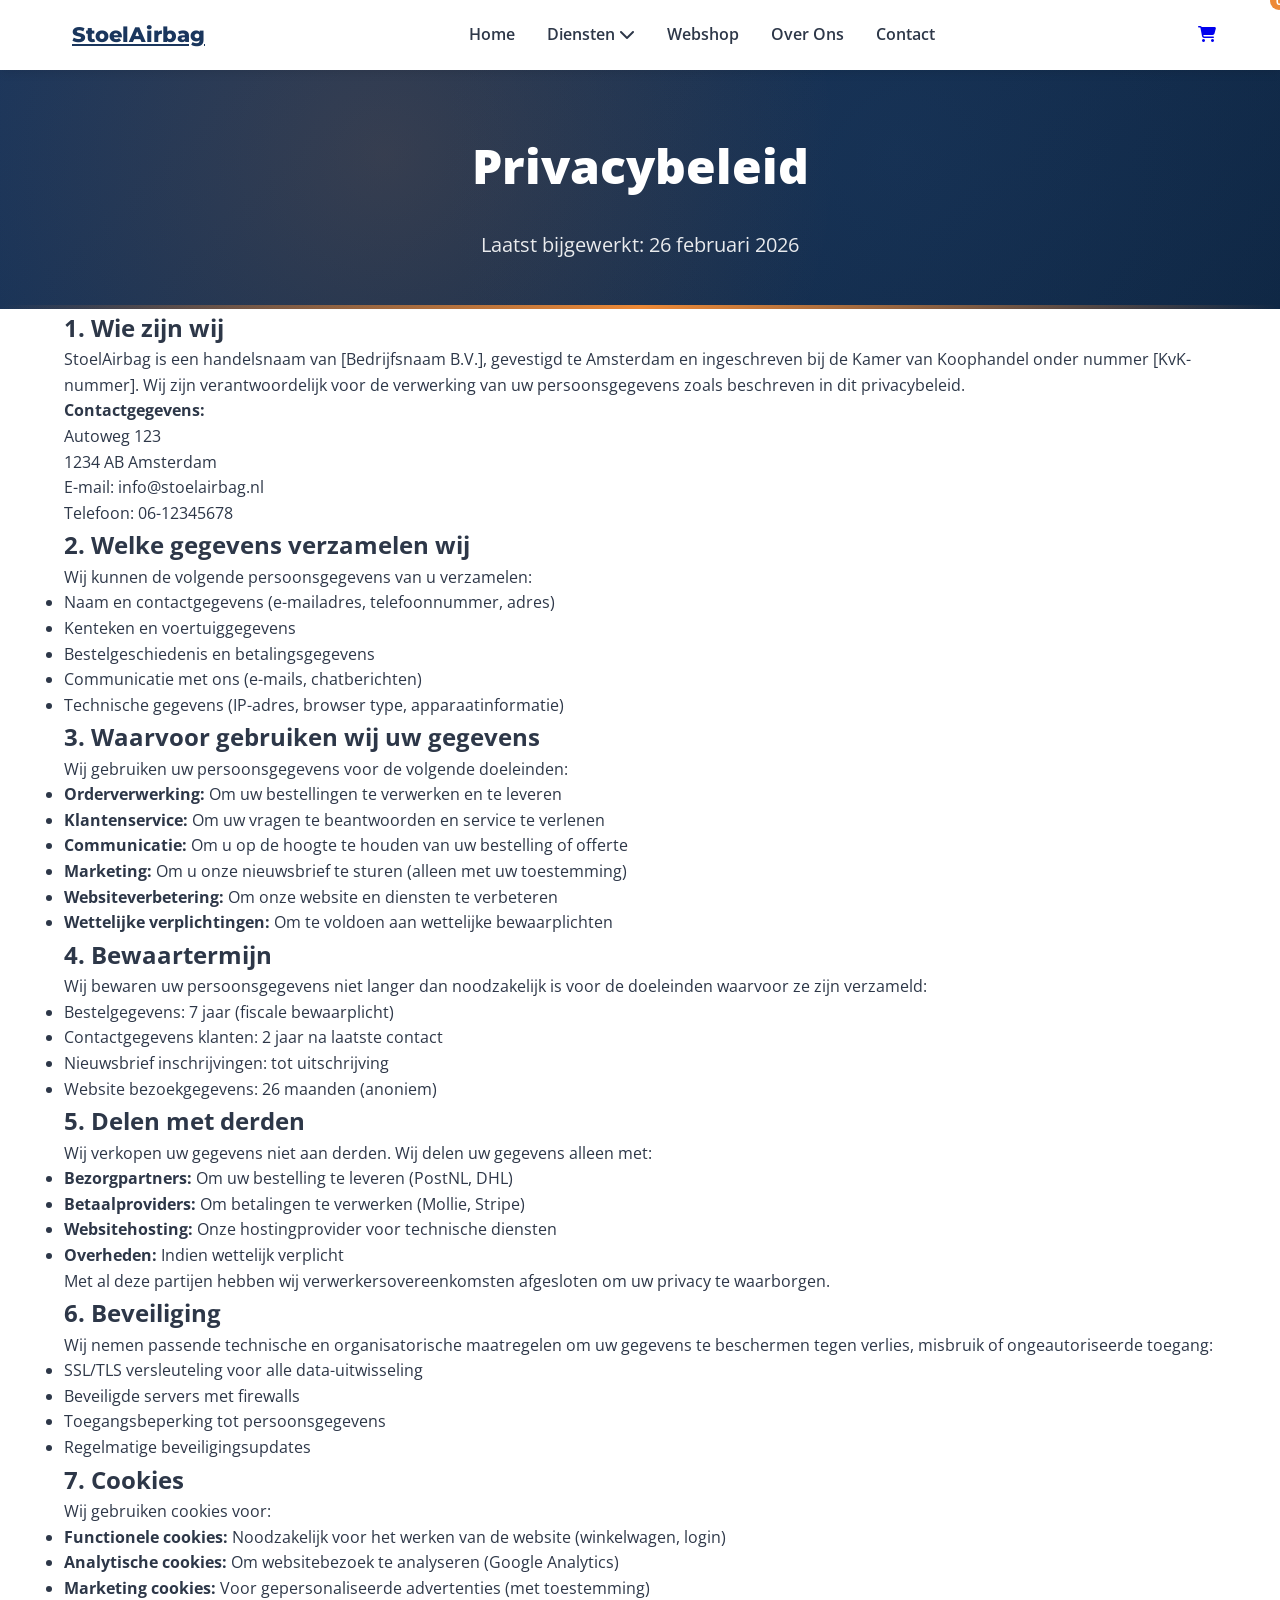
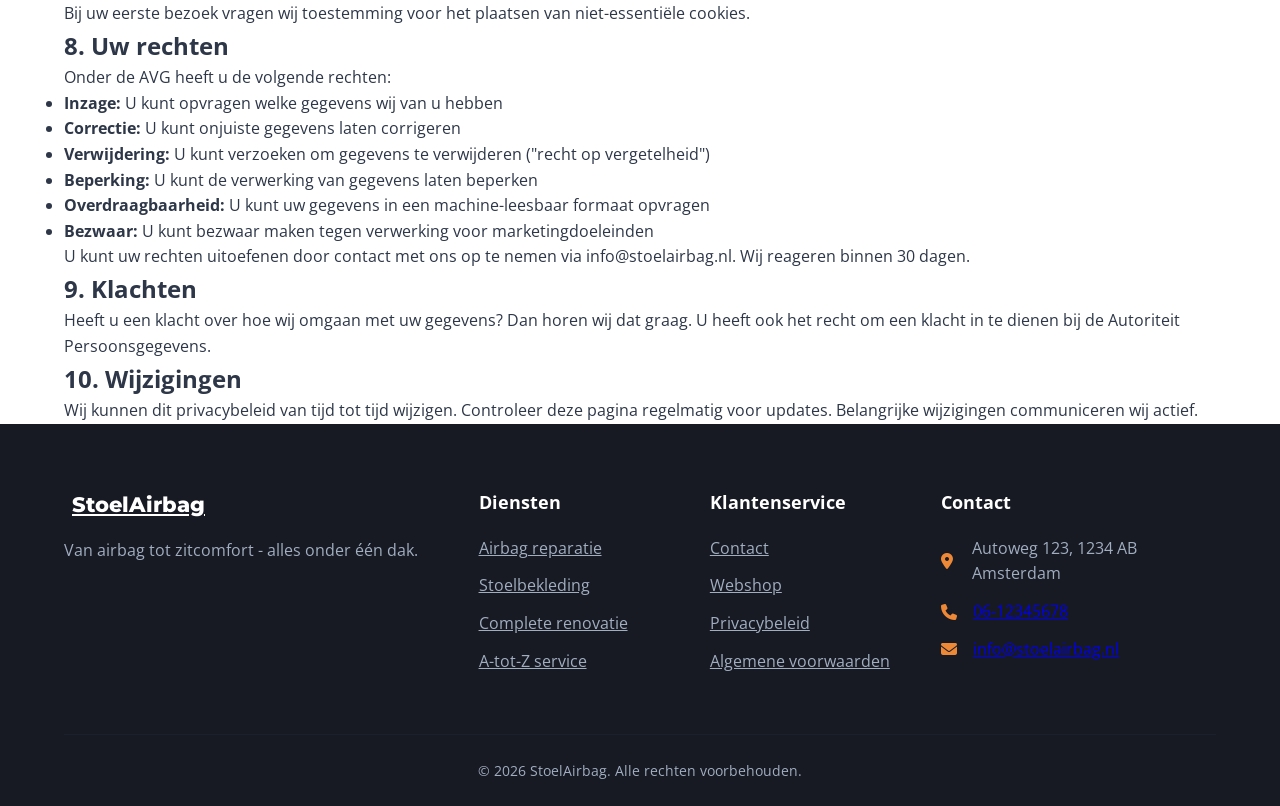
<file: pages/privacy.html>
<!DOCTYPE html>
<html lang="nl">
<head>
    <meta charset="UTF-8">
    <meta name="viewport" content="width=device-width, initial-scale=1.0">
    <meta name="description" content="Privacybeleid StoelAirbag - Lees hoe wij omgaan met uw persoonsgegevens.">
    <title>Privacybeleid | StoelAirbag</title>
    <link rel="preconnect" href="https://fonts.googleapis.com">
    <link rel="preconnect" href="https://fonts.gstatic.com" crossorigin>
    <link href="https://fonts.googleapis.com/css2?family=Montserrat:wght@400;600;700;800&family=Open+Sans:wght@400;500;600&display=swap" rel="stylesheet">
    <link rel="stylesheet" href="../css/style.css">
    <link rel="stylesheet" href="../css/pages.css">
    <link rel="stylesheet" href="https://cdnjs.cloudflare.com/ajax/libs/font-awesome/6.4.0/css/all.min.css">
</head>
<body>
    <!-- Header -->
    <header class="header">
        <div class="container">
            <nav class="nav">
                <a href="../index.html" class="logo">
                    <i class="fas fa-airbag logo-icon"></i>
                    <span>StoelAirbag</span>
                </a>
                <ul class="nav-menu">
                    <li><a href="../index.html">Home</a></li>
                    <li class="dropdown">
                        <a href="#">Diensten <i class="fas fa-chevron-down"></i></a>
                        <ul class="dropdown-menu">
                            <li><a href="airbag-reparatie.html">Airbag Reparatie</a></li>
                            <li><a href="stoelbekleding.html">Stoelbekleding</a></li>
                            <li><a href="complete-renovatie.html">Complete Renovatie</a></li>
                            <li><a href="ato-z-service.html">A-tot-Z Service</a></li>
                        </ul>
                    </li>
                    <li><a href="webshop.html">Webshop</a></li>
                    <li><a href="over-ons.html">Over Ons</a></li>
                    <li><a href="contact.html">Contact</a></li>
                </ul>
                <div class="nav-actions">
                    <a href="webshop.html" class="cart-btn">
                        <i class="fas fa-shopping-cart"></i>
                        <span class="cart-count" id="cartCount">0</span>
                    </a>
                    <button class="mobile-menu-btn" id="mobileMenuBtn">
                        <i class="fas fa-bars"></i>
                    </button>
                </div>
            </nav>
        </div>
    </header>

    <!-- Page Hero -->
    <section class="page-hero page-hero-small">
        <div class="container">
            <h1>Privacybeleid</h1>
            <p>Laatst bijgewerkt: 26 februari 2026</p>
        </div>
    </section>

    <!-- Legal Content -->
    <section class="legal-section">
        <div class="container">
            <div class="legal-content">
                <h2>1. Wie zijn wij</h2>
                <p>StoelAirbag is een handelsnaam van [Bedrijfsnaam B.V.], gevestigd te Amsterdam en ingeschreven bij de Kamer van Koophandel onder nummer [KvK-nummer]. Wij zijn verantwoordelijk voor de verwerking van uw persoonsgegevens zoals beschreven in dit privacybeleid.</p>
                <p><strong>Contactgegevens:</strong><br>
                Autoweg 123<br>
                1234 AB Amsterdam<br>
                E-mail: info@stoelairbag.nl<br>
                Telefoon: 06-12345678</p>

                <h2>2. Welke gegevens verzamelen wij</h2>
                <p>Wij kunnen de volgende persoonsgegevens van u verzamelen:</p>
                <ul>
                    <li>Naam en contactgegevens (e-mailadres, telefoonnummer, adres)</li>
                    <li>Kenteken en voertuiggegevens</li>
                    <li>Bestelgeschiedenis en betalingsgegevens</li>
                    <li>Communicatie met ons (e-mails, chatberichten)</li>
                    <li>Technische gegevens (IP-adres, browser type, apparaatinformatie)</li>
                </ul>

                <h2>3. Waarvoor gebruiken wij uw gegevens</h2>
                <p>Wij gebruiken uw persoonsgegevens voor de volgende doeleinden:</p>
                <ul>
                    <li><strong>Orderverwerking:</strong> Om uw bestellingen te verwerken en te leveren</li>
                    <li><strong>Klantenservice:</strong> Om uw vragen te beantwoorden en service te verlenen</li>
                    <li><strong>Communicatie:</strong> Om u op de hoogte te houden van uw bestelling of offerte</li>
                    <li><strong>Marketing:</strong> Om u onze nieuwsbrief te sturen (alleen met uw toestemming)</li>
                    <li><strong>Websiteverbetering:</strong> Om onze website en diensten te verbeteren</li>
                    <li><strong>Wettelijke verplichtingen:</strong> Om te voldoen aan wettelijke bewaarplichten</li>
                </ul>

                <h2>4. Bewaartermijn</h2>
                <p>Wij bewaren uw persoonsgegevens niet langer dan noodzakelijk is voor de doeleinden waarvoor ze zijn verzameld:</p>
                <ul>
                    <li>Bestelgegevens: 7 jaar (fiscale bewaarplicht)</li>
                    <li>Contactgegevens klanten: 2 jaar na laatste contact</li>
                    <li>Nieuwsbrief inschrijvingen: tot uitschrijving</li>
                    <li>Website bezoekgegevens: 26 maanden (anoniem)</li>
                </ul>

                <h2>5. Delen met derden</h2>
                <p>Wij verkopen uw gegevens niet aan derden. Wij delen uw gegevens alleen met:</p>
                <ul>
                    <li><strong>Bezorgpartners:</strong> Om uw bestelling te leveren (PostNL, DHL)</li>
                    <li><strong>Betaalproviders:</strong> Om betalingen te verwerken (Mollie, Stripe)</li>
                    <li><strong>Websitehosting:</strong> Onze hostingprovider voor technische diensten</li>
                    <li><strong>Overheden:</strong> Indien wettelijk verplicht</li>
                </ul>
                <p>Met al deze partijen hebben wij verwerkersovereenkomsten afgesloten om uw privacy te waarborgen.</p>

                <h2>6. Beveiliging</h2>
                <p>Wij nemen passende technische en organisatorische maatregelen om uw gegevens te beschermen tegen verlies, misbruik of ongeautoriseerde toegang:</p>
                <ul>
                    <li>SSL/TLS versleuteling voor alle data-uitwisseling</li>
                    <li>Beveiligde servers met firewalls</li>
                    <li>Toegangsbeperking tot persoonsgegevens</li>
                    <li>Regelmatige beveiligingsupdates</li>
                </ul>

                <h2>7. Cookies</h2>
                <p>Wij gebruiken cookies voor:</p>
                <ul>
                    <li><strong>Functionele cookies:</strong> Noodzakelijk voor het werken van de website (winkelwagen, login)</li>
                    <li><strong>Analytische cookies:</strong> Om websitebezoek te analyseren (Google Analytics)</li>
                    <li><strong>Marketing cookies:</strong> Voor gepersonaliseerde advertenties (met toestemming)</li>
                </ul>
                <p>Bij uw eerste bezoek vragen wij toestemming voor het plaatsen van niet-essentiële cookies.</p>

                <h2>8. Uw rechten</h2>
                <p>Onder de AVG heeft u de volgende rechten:</p>
                <ul>
                    <li><strong>Inzage:</strong> U kunt opvragen welke gegevens wij van u hebben</li>
                    <li><strong>Correctie:</strong> U kunt onjuiste gegevens laten corrigeren</li>
                    <li><strong>Verwijdering:</strong> U kunt verzoeken om gegevens te verwijderen ("recht op vergetelheid")</li>
                    <li><strong>Beperking:</strong> U kunt de verwerking van gegevens laten beperken</li>
                    <li><strong>Overdraagbaarheid:</strong> U kunt uw gegevens in een machine-leesbaar formaat opvragen</li>
                    <li><strong>Bezwaar:</strong> U kunt bezwaar maken tegen verwerking voor marketingdoeleinden</li>
                </ul>
                <p>U kunt uw rechten uitoefenen door contact met ons op te nemen via info@stoelairbag.nl. Wij reageren binnen 30 dagen.</p>

                <h2>9. Klachten</h2>
                <p>Heeft u een klacht over hoe wij omgaan met uw gegevens? Dan horen wij dat graag. U heeft ook het recht om een klacht in te dienen bij de Autoriteit Persoonsgegevens.</p>

                <h2>10. Wijzigingen</h2>
                <p>Wij kunnen dit privacybeleid van tijd tot tijd wijzigen. Controleer deze pagina regelmatig voor updates. Belangrijke wijzigingen communiceren wij actief.</p>
            </div>
        </div>
    </section>

    <!-- Footer -->
    <footer class="footer">
        <div class="container">
            <div class="footer-grid">
                <div class="footer-brand">
                    <a href="../index.html" class="logo">
                        <i class="fas fa-airbag logo-icon"></i>
                        <span>StoelAirbag</span>
                    </a>
                    <p>Van airbag tot zitcomfort - alles onder één dak.</p>
                </div>
                <div class="footer-links">
                    <h4>Diensten</h4>
                    <ul>
                        <li><a href="airbag-reparatie.html">Airbag reparatie</a></li>
                        <li><a href="stoelbekleding.html">Stoelbekleding</a></li>
                        <li><a href="complete-renovatie.html">Complete renovatie</a></li>
                        <li><a href="ato-z-service.html">A-tot-Z service</a></li>
                    </ul>
                </div>
                <div class="footer-links">
                    <h4>Klantenservice</h4>
                    <ul>
                        <li><a href="contact.html">Contact</a></li>
                        <li><a href="webshop.html">Webshop</a></li>
                        <li><a href="privacy.html">Privacybeleid</a></li>
                        <li><a href="algemene-voorwaarden.html">Algemene voorwaarden</a></li>
                    </ul>
                </div>
                <div class="footer-contact">
                    <h4>Contact</h4>
                    <ul>
                        <li><i class="fas fa-map-marker-alt"></i> Autoweg 123, 1234 AB Amsterdam</li>
                        <li><i class="fas fa-phone"></i> <a href="tel:+31612345678">06-12345678</a></li>
                        <li><i class="fas fa-envelope"></i> <a href="mailto:info@stoelairbag.nl">info@stoelairbag.nl</a></li>
                    </ul>
                </div>
            </div>
            <div class="footer-bottom">
                <p>&copy; 2026 StoelAirbag. Alle rechten voorbehouden.</p>
            </div>
        </div>
    </footer>

    <script src="../js/main.js"></script>
</body>
</html>
</file>
<file: css/style.css>
/* ========================================
   STOELAIRBAG - MODERNE STYLING
   (Gebaseerd op KoplampenPolijsten template)
   ======================================== */

:root {
    --primary: #1a365d;
    --primary-dark: #0f2744;
    --primary-light: #2c5282;
    --accent: #ed8936;
    --accent-dark: #c05621;
    --accent-light: #f6ad55;
    --white: #ffffff;
    --gray-50: #f7fafc;
    --gray-100: #edf2f7;
    --gray-200: #e2e8f0;
    --gray-300: #cbd5e0;
    --gray-400: #a0aec0;
    --gray-500: #718096;
    --gray-600: #4a5568;
    --gray-700: #2d3748;
    --gray-800: #1a202c;
    --gray-900: #171923;
    --font-heading: 'Montserrat', sans-serif;
    --font-body: 'Open Sans', sans-serif;
}

* { margin: 0; padding: 0; box-sizing: border-box; }

html { scroll-behavior: smooth; }

body {
    font-family: var(--font-body);
    font-size: 16px;
    line-height: 1.6;
    color: var(--gray-700);
    background: var(--white);
}

.container { max-width: 1200px; margin: 0 auto; padding: 0 1.5rem; }

/* ========================================
   HEADER
   ======================================== */
.header {
    position: fixed;
    top: 0;
    left: 0;
    right: 0;
    background: var(--white);
    box-shadow: 0 2px 10px rgba(0,0,0,0.1);
    z-index: 1000;
    height: 70px;
}

.nav {
    display: flex;
    align-items: center;
    justify-content: space-between;
    height: 70px;
}

.logo {
    display: flex;
    align-items: center;
    gap: 0.5rem;
    font-family: var(--font-heading);
    font-size: 1.3rem;
    font-weight: 800;
    color: var(--primary);
}

.logo-icon {
    color: var(--accent);
    font-size: 1.75rem;
}

/* Navigation */
.nav-menu {
    display: flex;
    align-items: center;
    gap: 2rem;
    list-style: none !important;
    margin: 0;
    padding: 0;
}

.nav-menu > li {
    list-style: none !important;
    position: relative;
}

.nav-menu a {
    font-weight: 600;
    color: var(--gray-700);
    text-decoration: none;
    padding: 0.5rem 0;
    position: relative;
    transition: color 0.3s;
}

.nav-menu a:hover,
.nav-menu a.active {
    color: var(--primary);
}

.nav-menu a.active::after {
    content: '';
    position: absolute;
    bottom: 0;
    left: 0;
    right: 0;
    height: 3px;
    background: var(--accent);
    border-radius: 3px;
}

/* Dropdown Container */
.has-dropdown {
    position: relative;
    cursor: pointer;
}

.dropdown-toggle {
    display: flex;
    align-items: center;
    gap: 0.5rem;
    cursor: pointer;
}

.dropdown-toggle i {
    font-size: 0.75rem;
    transition: transform 0.25s ease;
}

.has-dropdown:hover .dropdown-toggle i,
.has-dropdown:focus-within .dropdown-toggle i {
    transform: rotate(180deg);
}

/* Dropdown - Default hidden */
.dropdown-menu {
    position: absolute;
    top: 100%;
    left: 0;
    background: var(--white);
    box-shadow: 0 10px 40px rgba(0,0,0,0.15);
    border-radius: 12px;
    padding: 0.5rem 0;
    min-width: 280px;
    margin-top: 0;
    opacity: 0;
    visibility: hidden;
    pointer-events: none;
    transform: translateY(-10px);
    transition: all 0.25s ease;
    z-index: 9999;
    border: 1px solid var(--gray-200);
    list-style: none !important;
}

/* Bridge the gap with invisible padding */
.has-dropdown::after {
    content: '';
    position: absolute;
    top: 100%;
    left: 0;
    right: 0;
    height: 20px;
    background: transparent;
}

.has-dropdown:hover::after {
    display: block;
}

.dropdown-menu * {
    list-style: none !important;
}

/* Dropdown - Show on hover */
.has-dropdown:hover > .dropdown-menu,
.has-dropdown:focus-within > .dropdown-menu {
    opacity: 1;
    visibility: visible;
    pointer-events: auto;
    transform: translateY(10px);
}

.dropdown-menu > li {
    list-style: none !important;
    margin: 0;
    padding: 0;
}

.dropdown-menu > li > a {
    display: flex;
    align-items: center;
    gap: 0.75rem;
    padding: 0.875rem 1.25rem;
    font-weight: 500;
    font-size: 0.95rem;
    border-bottom: 1px solid var(--gray-100);
    color: var(--gray-700);
    text-decoration: none;
    transition: all 0.2s;
    list-style: none !important;
}

.dropdown-menu > li:last-child > a {
    border-bottom: none;
}

.dropdown-menu > li > a i {
    color: var(--accent);
    width: 20px;
    text-align: center;
    flex-shrink: 0;
}

.dropdown-menu > li > a:hover {
    background: var(--gray-50);
    color: var(--primary);
    padding-left: 1.5rem;
}

/* Nav Actions */
.nav-actions {
    display: flex;
    align-items: center;
    gap: 1rem;
}

.nav-cta {
    display: flex;
    align-items: center;
    gap: 0.5rem;
    background: linear-gradient(135deg, var(--accent), var(--accent-dark));
    color: var(--white) !important;
    padding: 0.625rem 1.25rem;
    border-radius: 8px;
    font-weight: 700;
    font-size: 0.9rem;
    box-shadow: 0 4px 12px rgba(237,137,54,0.35);
    transition: all 0.3s;
}

.nav-cta:hover {
    transform: translateY(-2px);
    box-shadow: 0 6px 20px rgba(237,137,54,0.45);
}

.mobile-menu-btn {
    display: none;
    background: none;
    border: none;
    font-size: 1.5rem;
    cursor: pointer;
    color: var(--gray-700);
}

/* Hide nav CTA on small screens */
@media (max-width: 900px) {
    .nav-cta {
        display: none;
    }
}
}

/* Cart Button */
.cart-btn {
    position: relative;
    color: var(--gray-700);
    font-size: 1.25rem;
    transition: color 0.3s;
}

.cart-btn:hover {
    color: var(--accent);
}

.cart-count {
    position: absolute;
    top: -8px;
    right: -8px;
    background: var(--accent);
    color: var(--white);
    font-size: 0.7rem;
    font-weight: 700;
    width: 18px;
    height: 18px;
    border-radius: 50%;
    display: flex;
    align-items: center;
    justify-content: center;
}

/* Language Toggle */
.lang-toggle {
    background: var(--gray-100);
    border: none;
    padding: 0.5rem 0.75rem;
    border-radius: 6px;
    font-size: 0.875rem;
    font-weight: 600;
    cursor: pointer;
    color: var(--gray-600);
}

.lang-toggle .active {
    color: var(--primary);
}

/* ========================================
   BUTTONS
   ======================================== */
.btn {
    display: inline-flex;
    align-items: center;
    justify-content: center;
    gap: 0.5rem;
    padding: 0.875rem 1.75rem;
    font-family: var(--font-heading);
    font-weight: 700;
    font-size: 1rem;
    border-radius: 8px;
    border: none;
    cursor: pointer;
    transition: all 0.3s;
    text-decoration: none;
}

.btn-primary {
    background: linear-gradient(135deg, var(--accent), var(--accent-dark));
    color: var(--white);
    box-shadow: 0 4px 15px rgba(237,137,54,0.4);
}

.btn-primary:hover {
    transform: translateY(-2px);
    box-shadow: 0 8px 25px rgba(237,137,54,0.5);
}

.btn-secondary {
    background: transparent;
    color: var(--white);
    border: 2px solid var(--white);
}

.btn-secondary:hover {
    background: var(--white);
    color: var(--primary);
}

.btn-outline {
    background: transparent;
    color: var(--primary);
    border: 2px solid var(--primary);
}

.btn-outline:hover {
    background: var(--primary);
    color: var(--white);
}

.btn-large {
    padding: 1rem 2rem;
    font-size: 1.1rem;
}

.btn-full {
    width: 100%;
}

/* ========================================
   HERO MODERN
   ======================================== */
.hero-modern {
    position: relative;
    min-height: 100vh;
    display: flex;
    align-items: center;
    justify-content: center;
    background: linear-gradient(135deg, var(--primary) 0%, var(--primary-dark) 100%);
    padding-top: 70px;
    overflow: hidden;
}

.hero-modern::before {
    content: '';
    position: absolute;
    inset: 0;
    background: 
        radial-gradient(circle at 30% 50%, rgba(237,137,54,0.12) 0%, transparent 50%),
        radial-gradient(circle at 70% 50%, rgba(44,82,130,0.15) 0%, transparent 50%);
}

.hero-content-modern {
    position: relative;
    z-index: 2;
    text-align: center;
    color: var(--white);
    max-width: 800px;
    padding: 3rem 1.5rem;
}

.hero-badge-modern {
    display: inline-flex;
    align-items: center;
    gap: 0.5rem;
    background: rgba(237,137,54,0.15);
    color: var(--accent-light);
    padding: 0.5rem 1rem;
    border-radius: 50px;
    font-size: 0.875rem;
    font-weight: 600;
    margin-bottom: 1.5rem;
    border: 1px solid rgba(237,137,54,0.3);
}

.hero-content-modern h1 {
    color: var(--white);
    font-size: clamp(2.5rem, 6vw, 4rem);
    margin-bottom: 1rem;
    line-height: 1.1;
}

.hero-content-modern h1 .highlight {
    color: var(--accent);
    text-shadow: 0 0 30px rgba(237,137,54,0.5);
}

.hero-tagline-modern {
    font-size: 1.25rem;
    margin-bottom: 2rem;
    opacity: 0.9;
}

.hero-buttons-modern {
    display: flex;
    gap: 1rem;
    justify-content: center;
    flex-wrap: wrap;
    margin-bottom: 3rem;
}

.hero-trust {
    display: flex;
    justify-content: center;
    gap: 2.5rem;
    flex-wrap: wrap;
}

.trust-item {
    display: flex;
    align-items: center;
    gap: 0.5rem;
    color: var(--white);
    font-weight: 500;
}

.trust-item i {
    color: var(--accent);
    font-size: 1.25rem;
}

.scroll-down {
    position: absolute;
    bottom: 2rem;
    left: 50%;
    transform: translateX(-50%);
    color: var(--white);
    font-size: 1.5rem;
    animation: bounce 2s infinite;
    opacity: 0.7;
}

@keyframes bounce {
    0%, 100% { transform: translateX(-50%) translateY(0); }
    50% { transform: translateX(-50%) translateY(10px); }
}

/* ========================================
   SECTION HEADERS
   ======================================== */
.section-header-modern {
    text-align: center;
    margin-bottom: 3rem;
}

.section-header-modern.light h2,
.section-header-modern.light p {
    color: var(--white);
}

.section-tag {
    display: inline-block;
    background: linear-gradient(135deg, var(--accent), var(--accent-dark));
    color: var(--white);
    padding: 0.375rem 1rem;
    border-radius: 50px;
    font-size: 0.875rem;
    font-weight: 700;
    text-transform: uppercase;
    letter-spacing: 1px;
    margin-bottom: 1rem;
}

.section-header-modern h2 {
    font-size: 2.5rem;
    color: var(--primary);
    margin-bottom: 0.75rem;
}

.section-header-modern p {
    color: var(--gray-500);
    font-size: 1.125rem;
}

/* ========================================
   USP SECTION
   ======================================== */
.usp-section-modern {
    padding: 5rem 0;
    background: var(--white);
}

.usp-grid {
    display: grid;
    grid-template-columns: repeat(auto-fit, minmax(250px, 1fr));
    gap: 1.5rem;
}

.usp-card {
    display: flex;
    align-items: flex-start;
    gap: 1rem;
    padding: 1.5rem;
    background: var(--gray-50);
    border-radius: 16px;
    border: 1px solid var(--gray-200);
    transition: all 0.3s;
}

.usp-card:hover {
    transform: translateY(-3px);
    box-shadow: 0 10px 30px rgba(0,0,0,0.08);
    border-color: var(--accent);
}

.usp-card i {
    font-size: 1.5rem;
    color: var(--accent);
    flex-shrink: 0;
    width: 48px;
    height: 48px;
    background: rgba(237,137,54,0.1);
    border-radius: 12px;
    display: flex;
    align-items: center;
    justify-content: center;
}

.usp-card h3 {
    color: var(--primary);
    font-size: 1.1rem;
    margin-bottom: 0.25rem;
}

.usp-card p {
    color: var(--gray-600);
    font-size: 0.9rem;
    margin: 0;
}

/* ========================================
   SERVICES SECTION
   ======================================== */
.services-section {
    padding: 5rem 0;
    background: var(--gray-50);
}

.services-grid {
    display: grid;
    grid-template-columns: repeat(auto-fit, minmax(280px, 1fr));
    gap: 2rem;
}

.service-card {
    background: var(--white);
    border-radius: 20px;
    overflow: hidden;
    box-shadow: 0 5px 20px rgba(0,0,0,0.08);
    border: 2px solid var(--gray-200);
    transition: all 0.3s;
}

.service-card:hover {
    transform: translateY(-5px);
    box-shadow: 0 15px 40px rgba(0,0,0,0.12);
    border-color: var(--accent);
}

.service-image {
    height: 180px;
    background: linear-gradient(135deg, var(--primary), var(--primary-light));
    display: flex;
    align-items: center;
    justify-content: center;
    font-size: 4rem;
    color: var(--accent);
}

.service-content {
    padding: 1.5rem;
}

.service-content h3 {
    color: var(--primary);
    font-size: 1.25rem;
    margin-bottom: 0.75rem;
}

.service-content p {
    color: var(--gray-600);
    margin-bottom: 1rem;
    font-size: 0.95rem;
}

.service-link {
    display: inline-flex;
    align-items: center;
    gap: 0.5rem;
    color: var(--accent);
    font-weight: 600;
    text-decoration: none;
}

.service-link:hover {
    color: var(--accent-dark);
}

.service-link i {
    transition: transform 0.3s;
}

.service-link:hover i {
    transform: translateX(4px);
}

/* ========================================
   WHY US SECTION
   ======================================== */
.why-us-section {
    padding: 5rem 0;
    background: linear-gradient(135deg, var(--primary) 0%, var(--primary-dark) 100%);
}

.why-us-grid {
    display: grid;
    grid-template-columns: repeat(3, 1fr);
    gap: 2rem;
}

.why-us-card {
    background: rgba(255,255,255,0.05);
    border: 1px solid rgba(255,255,255,0.1);
    border-radius: 20px;
    padding: 2.5rem 2rem;
    text-align: center;
    transition: all 0.3s;
}

.why-us-card:hover {
    background: rgba(255,255,255,0.1);
    transform: translateY(-5px);
}

.why-us-card.featured {
    background: var(--accent);
    border-color: var(--accent);
}

.why-us-icon {
    width: 80px;
    height: 80px;
    background: rgba(237,137,54,0.2);
    border-radius: 50%;
    display: flex;
    align-items: center;
    justify-content: center;
    margin: 0 auto 1.5rem;
}

.why-us-card.featured .why-us-icon {
    background: rgba(0,0,0,0.1);
}

.why-us-icon i {
    font-size: 2rem;
    color: var(--accent);
}

.why-us-card.featured .why-us-icon i {
    color: var(--white);
}

.why-us-card h3 {
    color: var(--white);
    font-size: 1.35rem;
    margin-bottom: 0.75rem;
}

.why-us-card.featured h3 {
    color: var(--white);
}

.why-us-card p {
    color: var(--gray-400);
    font-size: 0.95rem;
    line-height: 1.6;
}

.why-us-card.featured p {
    color: var(--gray-800);
}

/* ========================================
   PROCESS SECTION - Cards Style
   ======================================== */
.process-section {
    padding: 5rem 0;
    background: linear-gradient(135deg, var(--primary) 0%, var(--primary-dark) 100%);
}

.process-section .section-header-modern h2,
.process-section .section-header-modern p {
    color: var(--white);
}

.process-cards {
    display: grid;
    grid-template-columns: repeat(4, 1fr);
    gap: 2rem;
}

.process-card {
    background: rgba(255,255,255,0.05);
    border: 1px solid rgba(255,255,255,0.1);
    border-radius: 20px;
    padding: 2.5rem 2rem;
    text-align: center;
    transition: all 0.3s;
    position: relative;
}

.process-card:hover {
    background: rgba(255,255,255,0.1);
    transform: translateY(-5px);
}

.process-card.featured {
    background: var(--accent);
    border-color: var(--accent);
}

.process-card.featured:hover {
    background: var(--accent);
}

.process-step-num {
    position: absolute;
    top: -15px;
    left: 50%;
    transform: translateX(-50%);
    width: 40px;
    height: 40px;
    background: var(--accent);
    color: var(--white);
    border-radius: 50%;
    display: flex;
    align-items: center;
    justify-content: center;
    font-size: 1.25rem;
    font-weight: 800;
    box-shadow: 0 4px 15px rgba(237,137,54,0.4);
}

.process-card.featured .process-step-num {
    background: var(--primary);
    color: var(--white);
}

.process-icon {
    width: 80px;
    height: 80px;
    background: rgba(237,137,54,0.2);
    border-radius: 50%;
    display: flex;
    align-items: center;
    justify-content: center;
    margin: 0 auto 1.5rem;
}

.process-card.featured .process-icon {
    background: rgba(0,0,0,0.1);
}

.process-icon i {
    font-size: 2rem;
    color: var(--accent);
}

.process-card.featured .process-icon i {
    color: var(--white);
}

.process-card h3 {
    color: var(--white);
    font-size: 1.35rem;
    margin-bottom: 0.75rem;
}

.process-card.featured h3 {
    color: var(--white);
}

.process-card p {
    color: var(--gray-400);
    font-size: 0.95rem;
    line-height: 1.6;
}

.process-card.featured p {
    color: var(--gray-800);
}

/* ========================================
   CONTACT SECTION
   ======================================== */
.contact-section {
    padding: 5rem 0;
    background: linear-gradient(135deg, var(--primary) 0%, var(--primary-dark) 100%);
}

.contact-content {
    text-align: center;
    color: var(--white);
    max-width: 700px;
    margin: 0 auto;
}

.contact-content h2 {
    color: var(--white);
    font-size: 2.75rem;
    margin-bottom: 1rem;
}

.contact-content > p {
    font-size: 1.2rem;
    margin-bottom: 2.5rem;
    opacity: 0.9;
}

.contact-methods {
    display: flex;
    justify-content: center;
    gap: 1rem;
    flex-wrap: wrap;
    margin-bottom: 2.5rem;
}

.contact-btn {
    display: inline-flex;
    align-items: center;
    gap: 0.75rem;
    padding: 1rem 2rem;
    border-radius: 12px;
    font-weight: 700;
    font-size: 1.1rem;
    text-decoration: none;
    transition: all 0.3s;
}

.contact-btn.phone {
    background: var(--white);
    color: var(--primary);
}

.contact-btn.whatsapp {
    background: #25d366;
    color: var(--white);
}

.contact-btn.email {
    background: transparent;
    color: var(--white);
    border: 2px solid var(--white);
}

.contact-btn:hover {
    transform: translateY(-3px);
    box-shadow: 0 10px 25px rgba(0,0,0,0.2);
}

.contact-info-box {
    display: flex;
    justify-content: center;
    gap: 3rem;
    flex-wrap: wrap;
}

.info-item {
    display: flex;
    align-items: center;
    gap: 0.75rem;
    color: var(--gray-300);
    font-size: 0.95rem;
}

.info-item i {
    color: var(--accent);
}

/* ========================================
   FOOTER
   ======================================== */
.footer {
    background: var(--gray-900);
    color: var(--gray-400);
    padding: 4rem 0 0;
}

.footer-grid {
    display: grid;
    grid-template-columns: 2fr 1fr 1fr 1.5fr;
    gap: 3rem;
    padding-bottom: 3rem;
}

.footer-brand .logo {
    color: var(--white);
    margin-bottom: 1rem;
}

.footer-brand p {
    line-height: 1.7;
}

.footer-links h4,
.footer-contact h4 {
    color: var(--white);
    font-size: 1.1rem;
    margin-bottom: 1.25rem;
}

.footer-links ul,
.footer-contact ul {
    list-style: none;
}

.footer-links li,
.footer-contact li {
    margin-bottom: 0.75rem;
}

.footer-links a {
    color: var(--gray-400);
    transition: color 0.3s;
}

.footer-links a:hover {
    color: var(--accent);
}

.footer-contact li {
    display: flex;
    align-items: center;
    gap: 0.75rem;
}

.footer-contact i {
    color: var(--accent);
    width: 20px;
}

.footer-bottom {
    border-top: 1px solid var(--gray-800);
    padding: 1.5rem 0;
    text-align: center;
    font-size: 0.9rem;
}

/* ========================================
   WHATSAPP FLOAT
   ======================================== */
.whatsapp-float {
    position: fixed;
    bottom: 1.5rem;
    right: 1.5rem;
    width: 60px;
    height: 60px;
    background: #25d366;
    color: var(--white);
    border-radius: 50%;
    display: flex;
    align-items: center;
    justify-content: center;
    font-size: 2rem;
    box-shadow: 0 5px 15px rgba(0,0,0,0.2);
    transition: all 0.3s;
    z-index: 999;
}

.whatsapp-float:hover {
    transform: scale(1.1);
    box-shadow: 0 8px 25px rgba(0,0,0,0.3);
}

/* ========================================
   MOBILE NAV
   ======================================== */
.mobile-nav {
    position: fixed;
    top: 0;
    right: -100%;
    width: 85%;
    max-width: 350px;
    height: 100vh;
    background: var(--white);
    box-shadow: -5px 0 30px rgba(0,0,0,0.15);
    z-index: 1001;
    transition: right 0.3s;
    overflow-y: auto;
}

.mobile-nav.active {
    right: 0;
}

.mobile-nav-header {
    display: flex;
    align-items: center;
    justify-content: space-between;
    padding: 1.25rem;
    border-bottom: 1px solid var(--gray-200);
}

.mobile-nav-close {
    background: none;
    border: none;
    font-size: 1.5rem;
    cursor: pointer;
    color: var(--gray-700);
}

.mobile-nav-menu {
    list-style: none;
    padding: 1rem 0;
}

.mobile-nav-menu li {
    border-bottom: 1px solid var(--gray-100);
}

.mobile-nav-menu a {
    display: flex;
    align-items: center;
    gap: 0.75rem;
    padding: 1rem 1.25rem;
    font-weight: 600;
    color: var(--gray-800);
}

.mobile-nav-menu a i {
    color: var(--accent);
    width: 20px;
}

.mobile-dropdown-toggle {
    display: flex;
    align-items: center;
    justify-content: space-between;
    width: 100%;
    padding: 1rem 1.25rem;
    font-weight: 600;
    color: var(--gray-800);
    background: none;
    border: none;
    cursor: pointer;
}

.mobile-dropdown-toggle i {
    transition: transform 0.3s;
}

.mobile-dropdown-toggle.active i {
    transform: rotate(180deg);
}

.mobile-dropdown-menu {
    display: none;
    background: var(--gray-50);
}

.mobile-dropdown-menu.active {
    display: block;
}

.mobile-dropdown-menu a {
    padding-left: 2.5rem;
    font-weight: 500;
    font-size: 0.95rem;
}

.mobile-nav-footer {
    padding: 1.25rem;
    border-top: 1px solid var(--gray-200);
    background: var(--gray-50);
    position: sticky;
    bottom: 0;
}

.mobile-nav-footer .btn {
    width: 100%;
    justify-content: center;
    padding: 1rem;
    font-size: 1rem;
}

.mobile-nav-overlay {
    position: fixed;
    inset: 0;
    background: rgba(0,0,0,0.5);
    z-index: 1000;
    opacity: 0;
    visibility: hidden;
    transition: all 0.3s;
}

.mobile-nav-overlay.active {
    opacity: 1;
    visibility: visible;
}

/* ========================================
   RESPONSIVE
   ======================================== */
@media (max-width: 1024px) {
    .nav-menu { display: none; }
    .mobile-menu-btn { display: block; }
    .why-us-grid { grid-template-columns: 1fr; }
    .process-cards { grid-template-columns: repeat(2, 1fr); }
    .footer-grid { grid-template-columns: 1fr 1fr; }
}

@media (max-width: 768px) {
    .hero-content-modern h1 { font-size: 2.25rem; }
    .hero-buttons-modern { flex-direction: column; align-items: center; }
    .hero-trust { gap: 1.5rem; }
    .why-us-grid { grid-template-columns: 1fr; }
    .process-cards { grid-template-columns: 1fr; }
    .section-header-modern h2 { font-size: 2rem; }
    .contact-methods { flex-direction: column; align-items: center; }
    .contact-info-box { flex-direction: column; gap: 1rem; }
    .footer-grid { grid-template-columns: 1fr; text-align: center; }
    .footer-contact li { justify-content: center; }
}
</file>
<file: css/pages.css>
/* ========================================
   STOELAIRBAG - PAGES STYLESHEET
   Moderne styling voor alle subpagina's
   ======================================== */

/* ========================================
   PAGE HERO - Moderne versie
   ======================================== */
.page-hero {
    background: linear-gradient(135deg, var(--primary) 0%, var(--primary-dark) 100%);
    color: var(--white);
    padding: calc(80px + 4rem) 0 4rem;
    margin-top: 0;
    text-align: center;
    position: relative;
    overflow: hidden;
}

.page-hero::before {
    content: '';
    position: absolute;
    inset: 0;
    background: 
        radial-gradient(circle at 30% 50%, rgba(237,137,54,0.15) 0%, transparent 50%),
        radial-gradient(circle at 70% 50%, rgba(44,82,130,0.15) 0%, transparent 50%);
}

.page-hero::after {
    content: '';
    position: absolute;
    bottom: 0;
    left: 0;
    right: 0;
    height: 4px;
    background: linear-gradient(90deg, transparent, var(--accent), transparent);
}

.page-hero .container {
    position: relative;
    z-index: 1;
}

.page-hero h1 {
    color: var(--white);
    font-size: clamp(2.5rem, 6vw, 4rem);
    margin-bottom: 1.5rem;
    font-weight: 800;
}

.page-hero h1 .highlight {
    color: var(--accent);
}

.page-hero p {
    font-size: 1.25rem;
    opacity: 0.9;
    max-width: 600px;
    margin: 0 auto;
}

.page-hero-small {
    padding: calc(80px + 3rem) 0 3rem;
}

.page-hero-small h1 {
    font-size: clamp(2rem, 5vw, 3rem);
}

/* Page Hero Badge */
.page-hero-badge {
    display: inline-flex;
    align-items: center;
    gap: 0.5rem;
    background: rgba(237,137,54,0.2);
    color: var(--accent-light);
    padding: 0.5rem 1rem;
    border-radius: 50px;
    font-size: 0.875rem;
    font-weight: 600;
    margin-bottom: 1.5rem;
    border: 1px solid rgba(237,137,54,0.3);
}

/* ========================================
   CONTENT SECTIONS
   ======================================== */
.content-section {
    padding: 5rem 0;
}

.content-section.alt {
    background: var(--gray-50);
}

.content-grid {
    display: grid;
    grid-template-columns: 1fr 1fr;
    gap: 4rem;
    align-items: center;
}

.content-grid.reverse {
    direction: rtl;
}

.content-grid.reverse > * {
    direction: ltr;
}

.content-text h2 {
    color: var(--primary);
    font-size: 2.25rem;
    margin-bottom: 1.5rem;
}

.content-text h2 .highlight {
    color: var(--accent);
}

.content-text p {
    color: var(--gray-600);
    margin-bottom: 1.5rem;
    font-size: 1.1rem;
    line-height: 1.7;
}

.content-features {
    list-style: none;
    margin-bottom: 2rem;
}

.content-features li {
    display: flex;
    align-items: center;
    gap: 0.75rem;
    padding: 0.75rem 0;
    color: var(--gray-700);
    font-weight: 500;
}

.content-features li i {
    color: var(--accent);
    font-size: 1.25rem;
}

.content-image {
    border-radius: 20px;
    overflow: hidden;
    box-shadow: 0 20px 50px rgba(0,0,0,0.15);
}

.content-image img {
    width: 100%;
    height: auto;
    display: block;
}

/* ========================================
   SERVICE DETAIL PAGE
   ======================================== */
.service-detail-hero {
    background: linear-gradient(135deg, var(--primary) 0%, var(--primary-dark) 100%);
    padding: calc(80px + 4rem) 0 4rem;
    position: relative;
    overflow: hidden;
}

.service-detail-hero::before {
    content: '';
    position: absolute;
    inset: 0;
    background: 
        radial-gradient(circle at 20% 50%, rgba(237,137,54,0.15) 0%, transparent 40%),
        radial-gradient(circle at 80% 50%, rgba(44,82,130,0.15) 0%, transparent 40%);
}

.service-detail-header {
    display: grid;
    grid-template-columns: auto 1fr;
    gap: 2rem;
    align-items: center;
    position: relative;
    z-index: 1;
}

.service-icon-large {
    width: 120px;
    height: 120px;
    background: linear-gradient(135deg, var(--accent), var(--accent-dark));
    border-radius: 24px;
    display: flex;
    align-items: center;
    justify-content: center;
    font-size: 3.5rem;
    color: var(--white);
    box-shadow: 0 15px 40px rgba(237,137,54,0.4);
}

.service-detail-title h1 {
    color: var(--white);
    font-size: 2.75rem;
    margin-bottom: 0.5rem;
}

.service-detail-title p {
    color: rgba(255,255,255,0.8);
    font-size: 1.25rem;
}

/* Service Cards Grid */
.service-cards-grid {
    display: grid;
    grid-template-columns: repeat(auto-fit, minmax(300px, 1fr));
    gap: 2rem;
    margin-top: 3rem;
}

.service-detail-card {
    background: var(--white);
    border-radius: 20px;
    padding: 2.5rem;
    box-shadow: 0 10px 40px rgba(0,0,0,0.08);
    border: 2px solid var(--gray-100);
    transition: all 0.3s;
}

.service-detail-card:hover {
    transform: translateY(-5px);
    box-shadow: 0 20px 50px rgba(0,0,0,0.12);
    border-color: var(--accent);
}

.service-detail-card i {
    font-size: 2.5rem;
    color: var(--accent);
    margin-bottom: 1.5rem;
}

.service-detail-card h3 {
    color: var(--primary);
    font-size: 1.35rem;
    margin-bottom: 1rem;
}

.service-detail-card p {
    color: var(--gray-600);
    line-height: 1.7;
}

/* ========================================
   KENTEKENCHECKER SECTION
   ======================================== */
.kenteken-section {
    padding: 5rem 0;
    background: var(--white);
}

.kenteken-content {
    display: grid;
    grid-template-columns: 1fr 1fr;
    gap: 4rem;
    align-items: center;
}

.kenteken-text h2 {
    color: var(--primary);
    font-size: 2.5rem;
    margin-bottom: 1rem;
}

.kenteken-text h2 i {
    color: var(--accent);
}

.kenteken-text p {
    color: var(--gray-600);
    font-size: 1.1rem;
    margin-bottom: 1.5rem;
    line-height: 1.7;
}

.kenteken-features {
    list-style: none;
}

.kenteken-features li {
    display: flex;
    align-items: center;
    gap: 0.75rem;
    padding: 0.75rem 0;
    color: var(--gray-700);
    font-weight: 500;
}

.kenteken-features li i {
    color: var(--accent);
    font-size: 1.25rem;
}

.kenteken-form {
    background: var(--gray-50);
    border-radius: 20px;
    padding: 2.5rem;
    border: 2px solid var(--gray-200);
}

.kenteken-input-wrapper label {
    display: block;
    color: var(--primary);
    font-weight: 700;
    font-size: 1.1rem;
    margin-bottom: 1rem;
}

.kenteken-input-group {
    display: flex;
    gap: 1rem;
    flex-wrap: wrap;
}

.kenteken-plate {
    display: flex;
    align-items: center;
    gap: 0.75rem;
    background: #facc15;
    padding: 0.75rem 1.25rem;
    border-radius: 8px;
    border: 3px solid var(--gray-800);
    flex: 1;
    min-width: 200px;
}

.kenteken-plate .nl-flag {
    font-size: 1.5rem;
}

.kenteken-plate input {
    background: transparent;
    border: none;
    font-family: var(--font-heading);
    font-size: 1.75rem;
    font-weight: 800;
    text-transform: uppercase;
    width: 100%;
    color: var(--gray-800);
    outline: none;
    letter-spacing: 2px;
}

.kenteken-example {
    color: var(--gray-500);
    font-size: 0.9rem;
    margin-top: 0.75rem;
}

.kenteken-result {
    margin-top: 1.5rem;
    padding: 1.5rem;
    background: var(--white);
    border-radius: 12px;
    border-left: 4px solid var(--accent);
}

/* ========================================
   QUIZ SECTION
   ======================================== */
.quiz-section {
    padding: 5rem 0;
    background: linear-gradient(135deg, var(--gray-50) 0%, var(--white) 100%);
}

.quiz-container {
    max-width: 800px;
    margin: 0 auto;
    background: var(--white);
    border-radius: 24px;
    padding: 3rem;
    box-shadow: 0 20px 60px rgba(0,0,0,0.1);
    border: 2px solid var(--gray-100);
}

.quiz-header {
    text-align: center;
    margin-bottom: 2.5rem;
}

.quiz-header i {
    font-size: 3.5rem;
    color: var(--accent);
    margin-bottom: 1rem;
}

.quiz-header h2 {
    color: var(--primary);
    font-size: 2rem;
    margin-bottom: 0.75rem;
}

.quiz-header p {
    color: var(--gray-600);
    font-size: 1.1rem;
}

.quiz-question h3 {
    color: var(--primary);
    font-size: 1.35rem;
    margin-bottom: 1.5rem;
    text-align: center;
}

.quiz-options {
    display: flex;
    flex-direction: column;
    gap: 1rem;
}

.quiz-option {
    display: flex;
    align-items: center;
    gap: 1rem;
    padding: 1.25rem 1.5rem;
    background: var(--gray-50);
    border: 2px solid var(--gray-200);
    border-radius: 12px;
    cursor: pointer;
    font-size: 1.1rem;
    font-weight: 500;
    color: var(--gray-700);
    transition: all 0.3s;
    text-align: left;
}

.quiz-option:hover {
    background: rgba(237,137,54,0.1);
    border-color: var(--accent);
    color: var(--primary);
}

.quiz-option::before {
    content: '';
    width: 24px;
    height: 24px;
    border: 3px solid var(--gray-300);
    border-radius: 50%;
    flex-shrink: 0;
    transition: all 0.3s;
}

.quiz-option:hover::before {
    border-color: var(--accent);
}

/* ========================================
   REVIEWS SECTION
   ======================================== */
.reviews-section {
    padding: 5rem 0;
    background: var(--gray-50);
}

.reviews-grid {
    display: grid;
    grid-template-columns: repeat(auto-fit, minmax(320px, 1fr));
    gap: 2rem;
}

.review-card {
    background: var(--white);
    border-radius: 20px;
    padding: 2rem;
    box-shadow: 0 10px 30px rgba(0,0,0,0.08);
    border: 2px solid var(--gray-100);
    transition: all 0.3s;
}

.review-card:hover {
    transform: translateY(-5px);
    box-shadow: 0 15px 40px rgba(0,0,0,0.12);
}

.review-stars {
    color: #fbbf24;
    font-size: 1.1rem;
    margin-bottom: 1rem;
}

.review-text {
    color: var(--gray-700);
    font-size: 1.05rem;
    line-height: 1.7;
    margin-bottom: 1.5rem;
    font-style: italic;
}

.review-author {
    display: flex;
    align-items: center;
    gap: 1rem;
}

.review-author img {
    width: 50px;
    height: 50px;
    border-radius: 50%;
    object-fit: cover;
}

.review-author strong {
    display: block;
    color: var(--primary);
    font-size: 1rem;
}

.review-author span {
    color: var(--gray-500);
    font-size: 0.9rem;
}

/* ========================================
   WEBSHOP
   ======================================== */
.kenteken-search-section {
    background: linear-gradient(135deg, var(--gray-50) 0%, var(--white) 100%);
    padding: 4rem 0;
}

.kenteken-search-box {
    background: var(--white);
    border-radius: 20px;
    padding: 3rem;
    box-shadow: 0 20px 60px rgba(0,0,0,0.1);
    text-align: center;
    max-width: 800px;
    margin: 0 auto;
    border: 3px solid var(--accent);
}

.kenteken-search-box h2 {
    color: var(--primary);
    margin-bottom: 1rem;
    display: flex;
    align-items: center;
    justify-content: center;
    gap: 1rem;
    font-size: 2rem;
}

.kenteken-search-box h2 i {
    color: var(--accent);
    font-size: 2.5rem;
}

.kenteken-search-box > p {
    color: var(--gray-500);
    margin-bottom: 2rem;
    font-size: 1.1rem;
}

.kenteken-form-large {
    max-width: 600px;
    margin: 0 auto;
}

.kenteken-input-group-large {
    display: flex;
    gap: 1rem;
    flex-wrap: wrap;
    justify-content: center;
}

.kenteken-plate-large {
    display: flex;
    align-items: center;
    gap: 0.75rem;
    background: #facc15;
    padding: 1rem 1.5rem;
    border-radius: 8px;
    border: 4px solid var(--gray-800);
    flex: 1;
    min-width: 250px;
    box-shadow: 0 4px 12px rgba(0,0,0,0.15);
}

.kenteken-plate-large .nl-flag {
    font-size: 2.5rem;
}

.kenteken-plate-large input {
    background: transparent;
    border: none;
    font-family: var(--font-heading);
    font-size: 2.5rem;
    font-weight: 800;
    text-transform: uppercase;
    width: 100%;
    color: var(--gray-800);
    outline: none;
    letter-spacing: 2px;
}

.shop-section {
    padding: 4rem 0;
    background: var(--white);
}

.shop-layout {
    display: grid;
    grid-template-columns: 300px 1fr;
    gap: 3rem;
}

.shop-sidebar {
    position: sticky;
    top: 90px;
    height: fit-content;
    background: var(--gray-50);
    padding: 1.5rem;
    border-radius: 16px;
    border: 2px solid var(--gray-200);
}

.filter-widget {
    background: var(--white);
    border-radius: 12px;
    padding: 1.5rem;
    margin-bottom: 1.5rem;
    border: 1px solid var(--gray-200);
    box-shadow: 0 2px 8px rgba(0,0,0,0.05);
}

.filter-widget h3 {
    color: var(--primary);
    margin-bottom: 1rem;
    font-size: 1.1rem;
    font-weight: 700;
    border-bottom: 2px solid var(--accent);
    padding-bottom: 0.5rem;
}

.filter-list {
    display: flex;
    flex-direction: column;
    gap: 0.75rem;
}

.filter-list label {
    display: flex;
    align-items: center;
    gap: 0.75rem;
    cursor: pointer;
    padding: 0.5rem;
    color: var(--gray-700);
    transition: all 0.15s;
    border-radius: 6px;
}

.filter-list label:hover {
    color: var(--accent);
    background: var(--gray-50);
}

.filter-list input[type="checkbox"] {
    width: 20px;
    height: 20px;
    accent-color: var(--accent);
    cursor: pointer;
}

.price-range {
    padding: 1rem 0;
}

.price-range input[type="range"] {
    width: 100%;
    margin-bottom: 1rem;
    accent-color: var(--accent);
    height: 6px;
}

.price-labels {
    display: flex;
    justify-content: space-between;
    color: var(--gray-600);
    font-weight: 600;
}

.shop-header {
    display: flex;
    justify-content: space-between;
    align-items: center;
    margin-bottom: 1.5rem;
    padding: 1rem 1.5rem;
    background: var(--gray-50);
    border-radius: 12px;
    border: 1px solid var(--gray-200);
}

.shop-results {
    color: var(--gray-700);
    font-weight: 600;
}

.shop-sort {
    display: flex;
    align-items: center;
    gap: 0.75rem;
}

.shop-sort label {
    color: var(--gray-600);
    font-weight: 600;
}

.shop-sort select {
    padding: 0.75rem 1.25rem;
    border: 2px solid var(--gray-300);
    border-radius: 8px;
    background: var(--white);
    cursor: pointer;
    font-weight: 600;
    color: var(--gray-700);
}

.product-grid {
    display: grid;
    grid-template-columns: repeat(auto-fill, minmax(280px, 1fr));
    gap: 1.5rem;
}

.product-card {
    background: var(--white);
    border-radius: 16px;
    overflow: hidden;
    box-shadow: 0 4px 12px rgba(0,0,0,0.08);
    border: 2px solid var(--gray-100);
    transition: all 0.3s;
    position: relative;
}

.product-card:hover {
    box-shadow: 0 12px 30px rgba(0,0,0,0.12);
    transform: translateY(-5px);
    border-color: var(--accent);
}

.product-badge {
    position: absolute;
    top: 0.75rem;
    left: 0.75rem;
    background: var(--accent);
    color: var(--white);
    padding: 0.25rem 0.75rem;
    border-radius: 6px;
    font-size: 0.8rem;
    font-weight: 700;
    text-transform: uppercase;
    z-index: 2;
}

.product-badge.badge-new {
    background: #10b981;
}

.product-image {
    position: relative;
    aspect-ratio: 4/3;
    overflow: hidden;
    background: linear-gradient(135deg, var(--gray-100), var(--gray-50));
}

.product-image img {
    width: 100%;
    height: 100%;
    object-fit: cover;
    transition: transform 0.3s;
}

.product-card:hover .product-image img {
    transform: scale(1.05);
}

.product-overlay {
    position: absolute;
    inset: 0;
    background: rgba(26,54,93,0.8);
    display: flex;
    align-items: center;
    justify-content: center;
    opacity: 0;
    transition: opacity 0.3s;
}

.product-card:hover .product-overlay {
    opacity: 1;
}

.btn-quickview {
    background: var(--white);
    color: var(--primary);
    padding: 0.75rem 1.5rem;
    border-radius: 8px;
    font-weight: 700;
    transform: translateY(20px);
    transition: all 0.3s;
    box-shadow: 0 4px 12px rgba(0,0,0,0.2);
}

.product-card:hover .btn-quickview {
    transform: translateY(0);
}

.product-info {
    padding: 1.5rem;
}

.product-category {
    display: block;
    color: var(--accent);
    font-size: 0.8rem;
    font-weight: 700;
    text-transform: uppercase;
    margin-bottom: 0.25rem;
    letter-spacing: 0.5px;
}

.product-title {
    font-size: 1.1rem;
    color: var(--gray-800);
    margin-bottom: 0.75rem;
    line-height: 1.4;
    font-weight: 600;
}

.product-meta {
    margin-bottom: 0.75rem;
    padding: 0.5rem 0;
    border-top: 1px solid var(--gray-100);
    border-bottom: 1px solid var(--gray-100);
}

.product-compatibility {
    display: flex;
    align-items: center;
    gap: 0.5rem;
    font-size: 0.85rem;
    color: var(--gray-600);
}

.product-compatibility i {
    color: #10b981;
}

.product-price {
    display: flex;
    align-items: center;
    gap: 0.75rem;
    margin-bottom: 1rem;
}

.price-current {
    font-size: 1.35rem;
    font-weight: 800;
    color: var(--primary);
}

.price-old {
    font-size: 1rem;
    color: var(--gray-400);
    text-decoration: line-through;
}

.btn-add-cart {
    width: 100%;
    padding: 1rem;
    font-size: 0.95rem;
    font-weight: 700;
    text-transform: uppercase;
    letter-spacing: 0.5px;
}

/* ========================================
   BEFORE/AFTER SLIDER
   ======================================== */
.before-after-section {
    padding: 5rem 0;
    background: var(--white);
}

.before-after-slider {
    max-width: 800px;
    margin: 0 auto;
}

.comparison-container {
    position: relative;
    border-radius: 20px;
    overflow: hidden;
    box-shadow: 0 20px 60px rgba(0,0,0,0.15);
}

.comparison-image {
    position: relative;
}

.comparison-image img {
    width: 100%;
    height: auto;
    display: block;
}

.comparison-image .label {
    position: absolute;
    top: 1rem;
    padding: 0.5rem 1rem;
    border-radius: 8px;
    font-weight: 700;
    font-size: 0.9rem;
}

.comparison-image.before .label {
    left: 1rem;
    background: var(--gray-700);
    color: var(--white);
}

.comparison-image.after .label {
    right: 1rem;
    background: var(--accent);
    color: var(--white);
}

.slider-hint {
    text-align: center;
    color: var(--gray-500);
    margin-top: 1.5rem;
    font-size: 1rem;
}

.slider-hint i {
    color: var(--accent);
    margin-right: 0.5rem;
}

/* ========================================
   CTA SECTION
   ======================================== */
.cta-section {
    background: linear-gradient(135deg, var(--primary) 0%, var(--primary-dark) 100%);
    padding: 5rem 0;
    text-align: center;
}

.cta-content h2 {
    color: var(--white);
    font-size: 2.5rem;
    margin-bottom: 1rem;
}

.cta-content p {
    color: rgba(255,255,255,0.9);
    font-size: 1.25rem;
    margin-bottom: 2rem;
}

.cta-buttons {
    display: flex;
    gap: 1rem;
    justify-content: center;
    flex-wrap: wrap;
}

.btn-whatsapp {
    background: #25d366;
    color: var(--white);
    box-shadow: 0 4px 15px rgba(37,211,102,0.4);
}

.btn-whatsapp:hover {
    transform: translateY(-2px);
    box-shadow: 0 8px 25px rgba(37,211,102,0.5);
}

/* ========================================
   RESPONSIVE
   ======================================== */
@media (max-width: 1024px) {
    .content-grid,
    .kenteken-content {
        grid-template-columns: 1fr;
        gap: 2rem;
    }
    
    .service-detail-header {
        grid-template-columns: 1fr;
        text-align: center;
    }
    
    .service-icon-large {
        margin: 0 auto;
    }
    
    .shop-layout {
        grid-template-columns: 1fr;
    }
    
    .shop-sidebar {
        position: static;
    }
}

@media (max-width: 768px) {
    .page-hero h1 {
        font-size: 2rem;
    }
    
    .page-hero p {
        font-size: 1.1rem;
    }
    
    .quiz-container {
        padding: 1.5rem;
    }
    
    .kenteken-plate-large input {
        font-size: 1.75rem;
    }
    
    .service-icon-large {
        width: 80px;
        height: 80px;
        font-size: 2.5rem;
    }
    
    .service-detail-title h1 {
        font-size: 1.75rem;
    }
}
</file>
